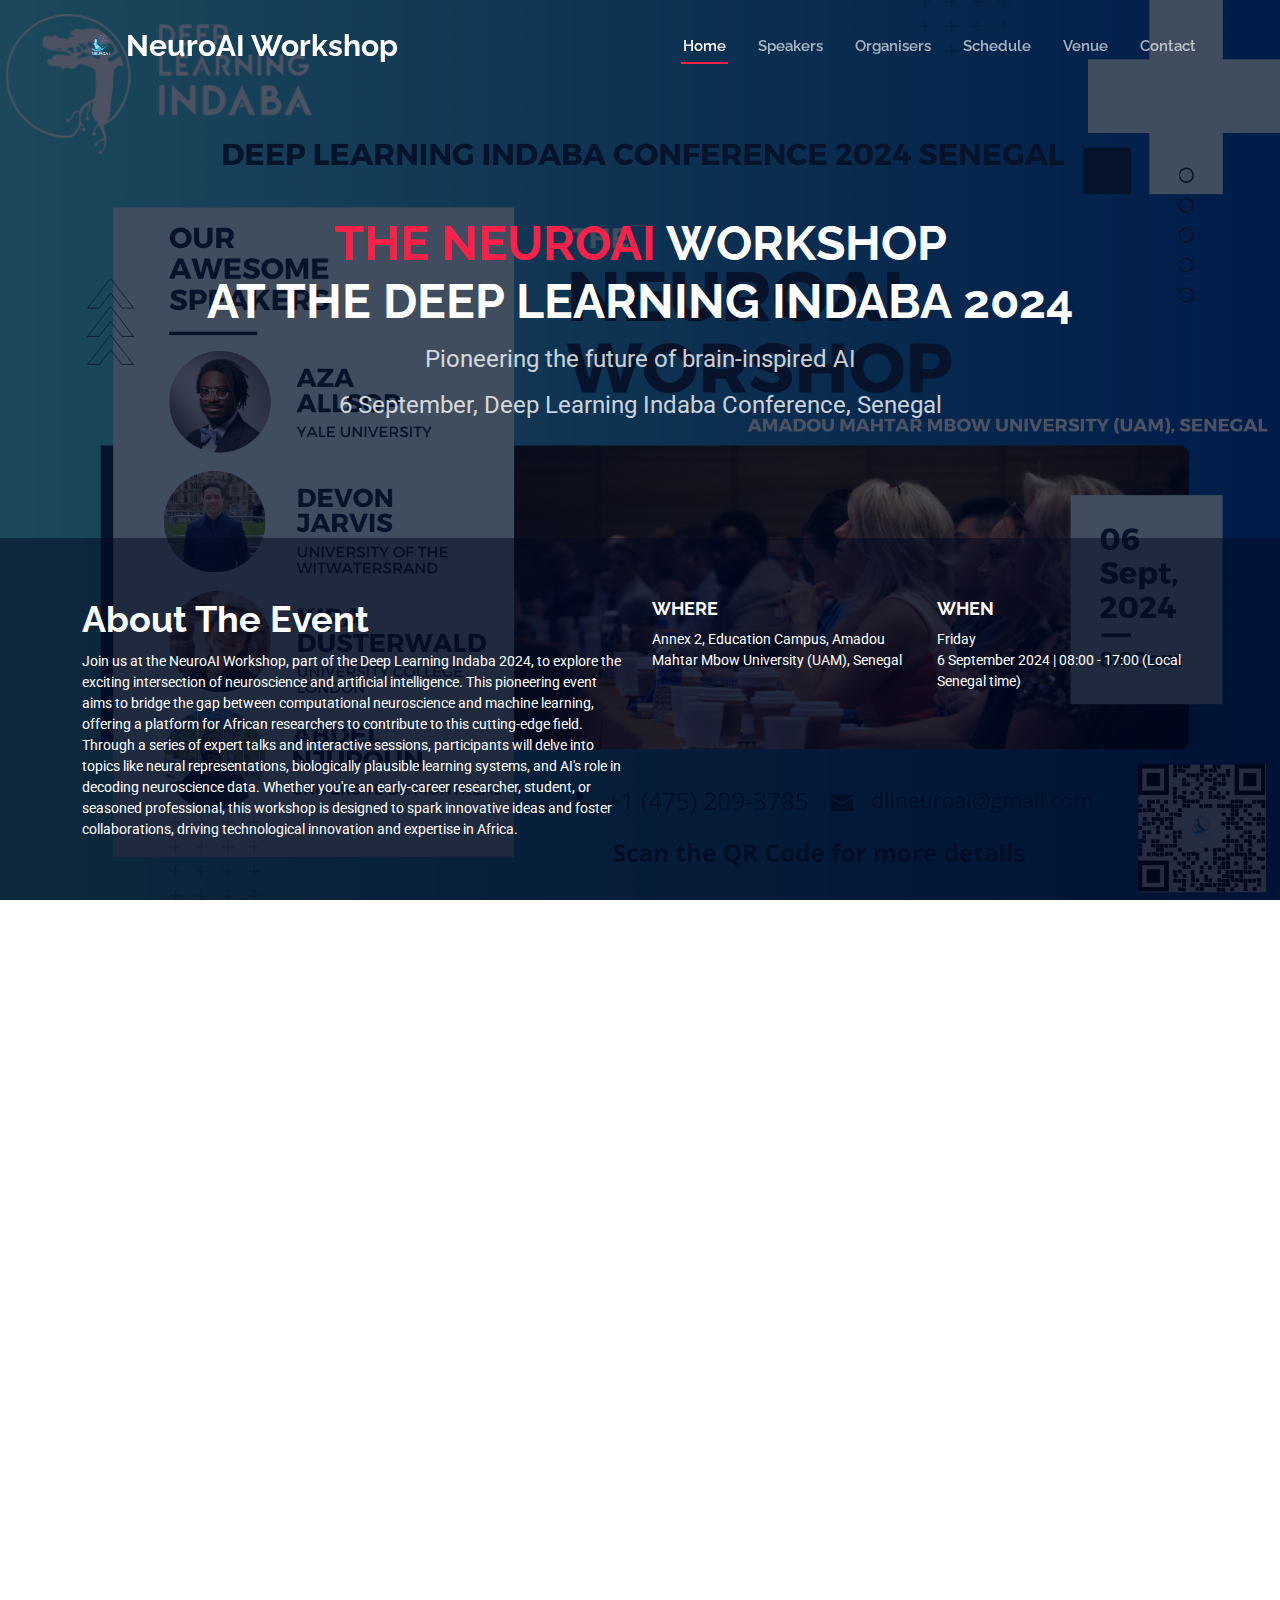
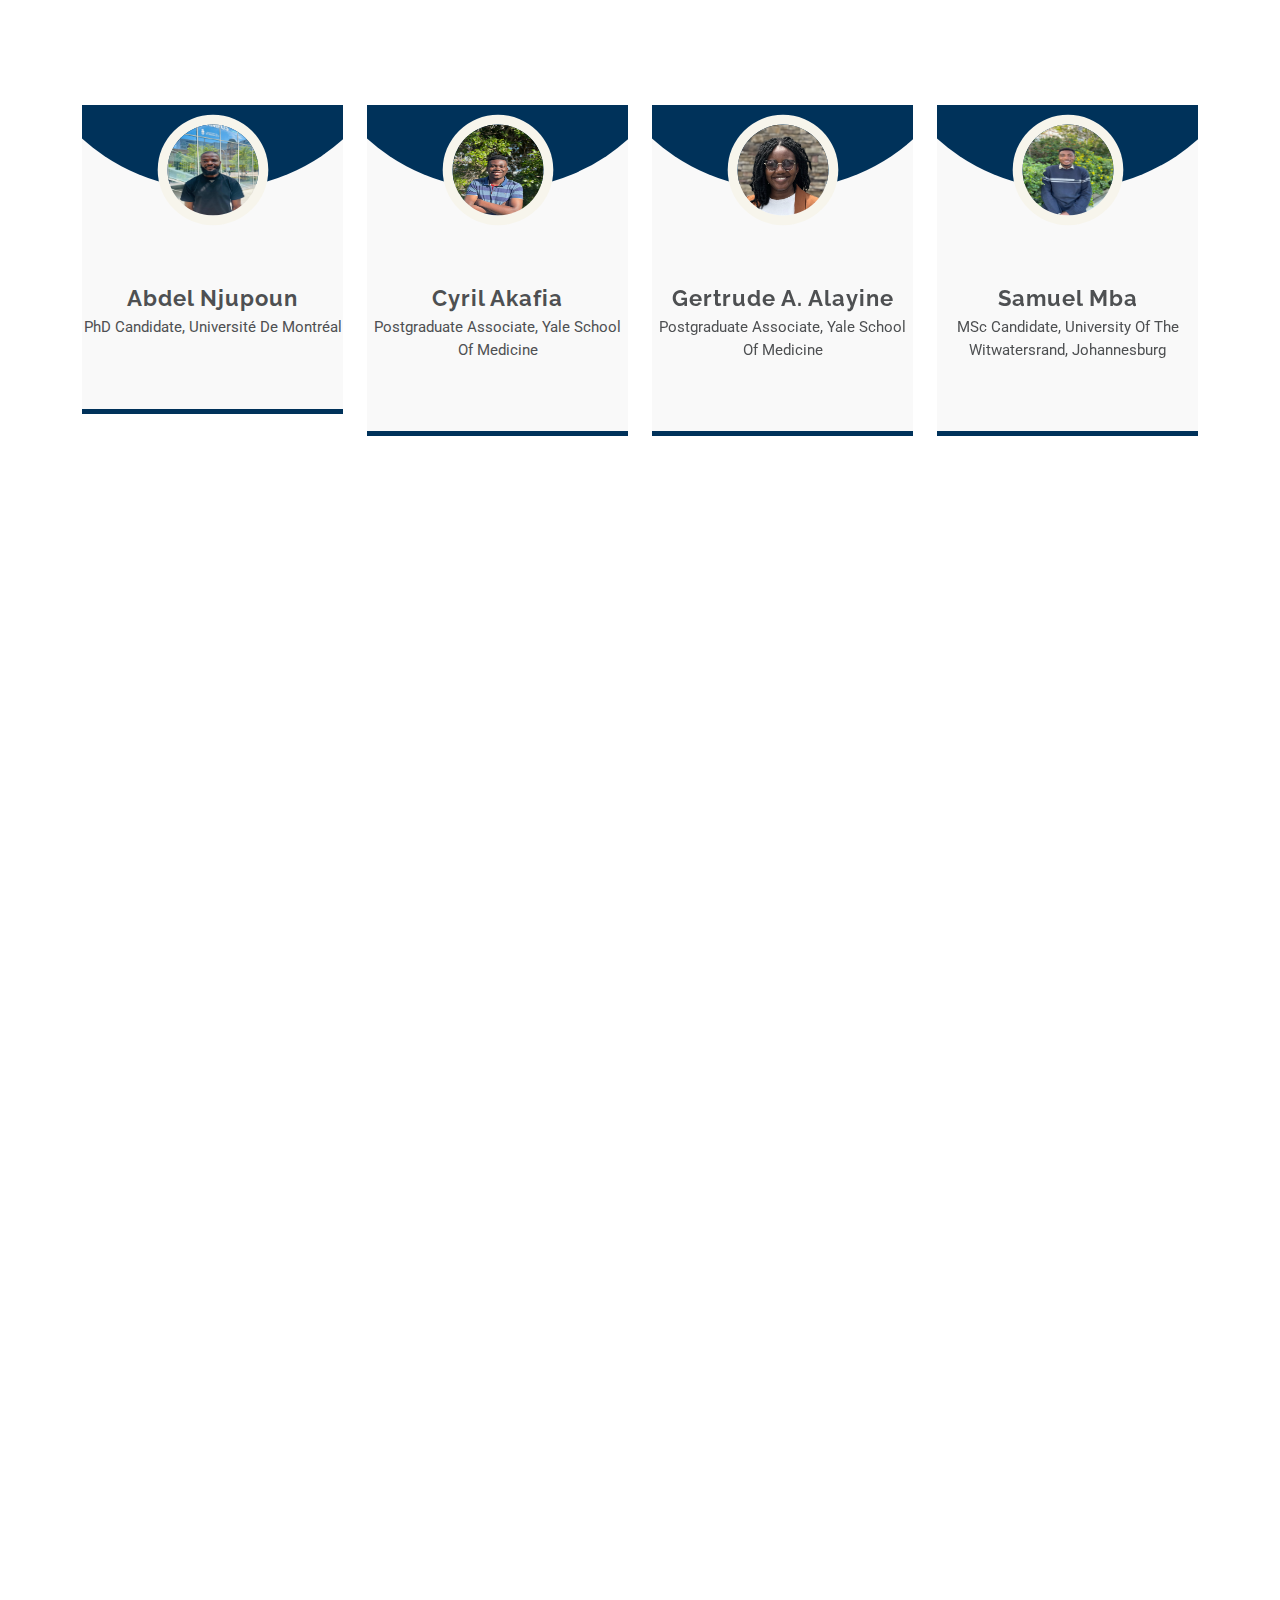
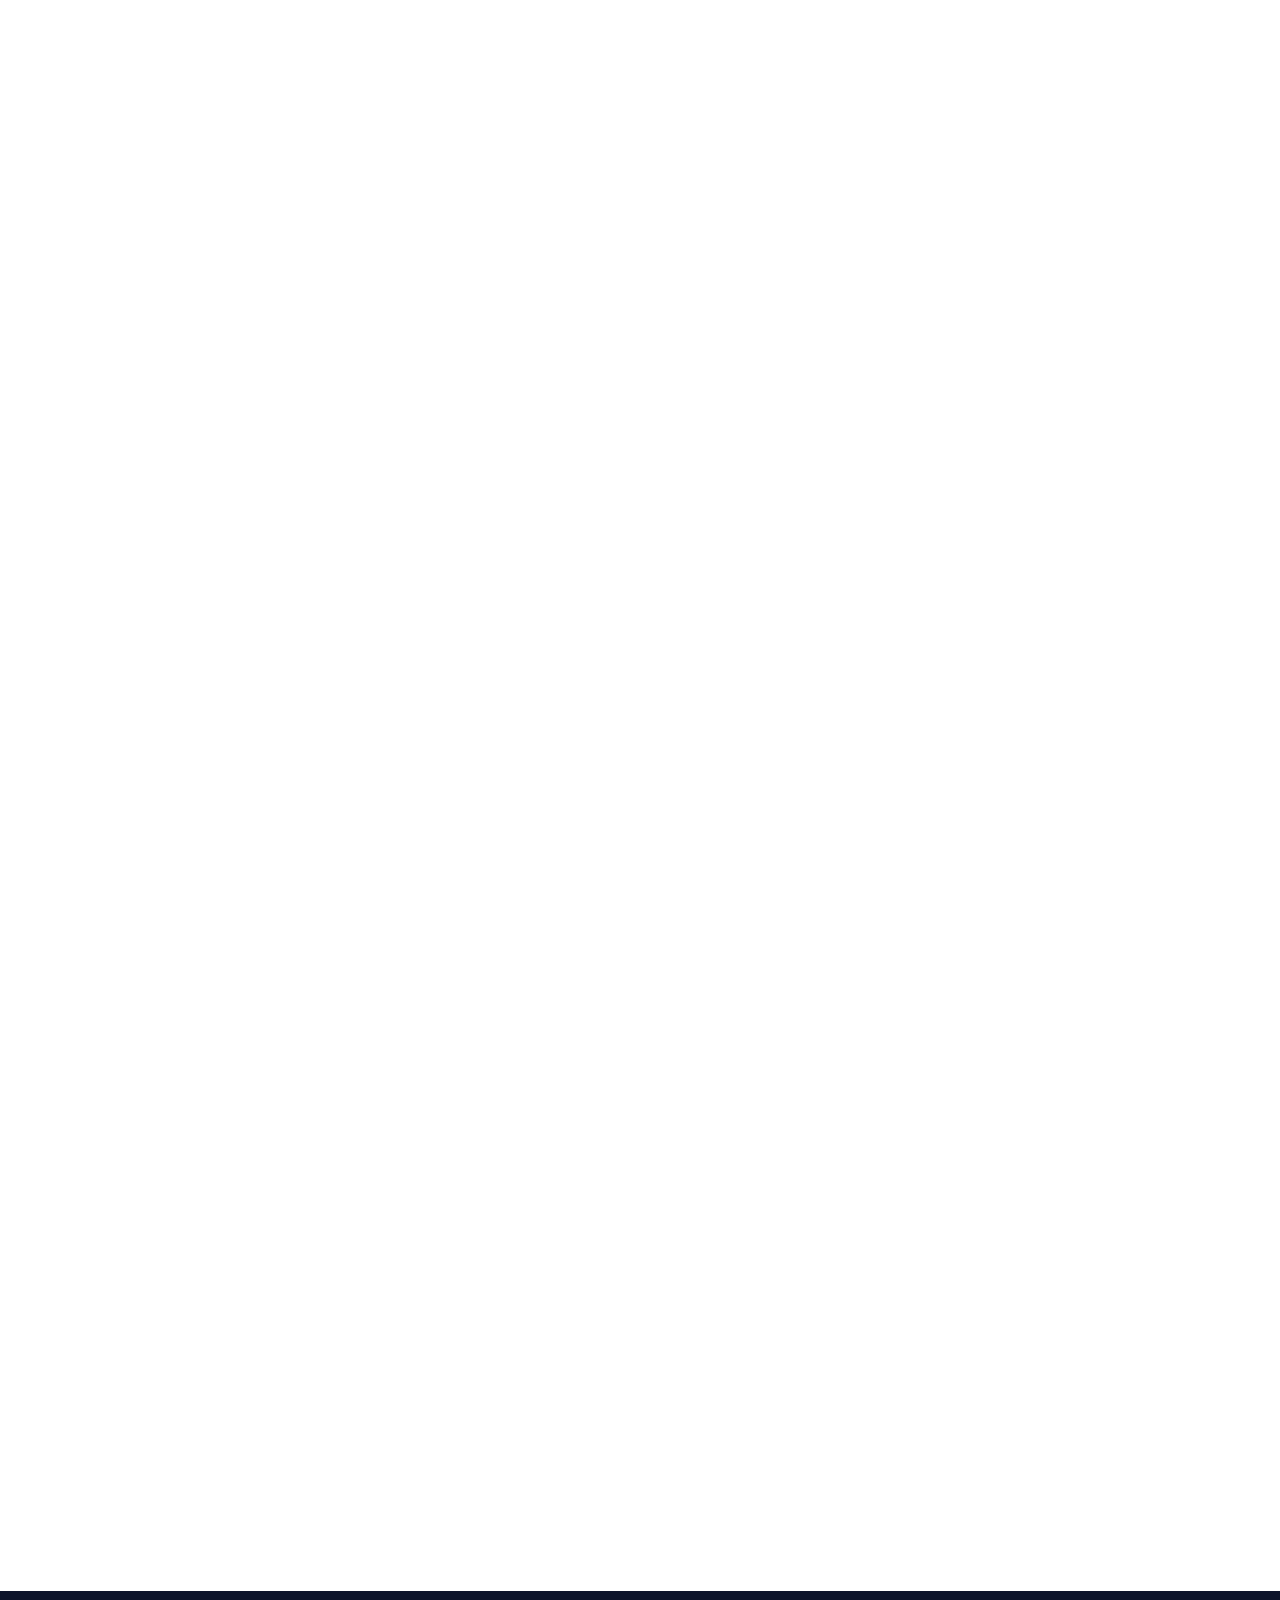
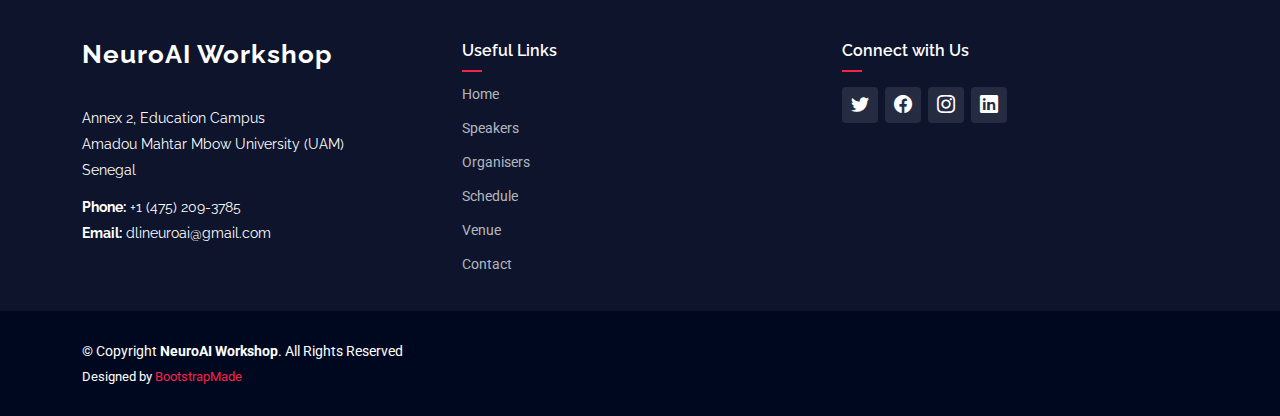
<file: index.html>
<!DOCTYPE html>
<html lang="en">

<head>
  <meta charset="utf-8">
  <meta content="width=device-width, initial-scale=1.0" name="viewport">
  <title>NeuroAI Workshop</title>
  <meta content="NeuroAI Workshop at the Deep Learning Indaba Conference" name="description">
  <meta content="NeuroAI, Deep Learning Indaba, Conference, AI, Neuroscience" name="keywords">

  <!-- Favicons -->
  <link href="assets/img/favicon.ico" rel="icon">
  
  <!-- Fonts -->
  <link href="https://fonts.googleapis.com" rel="preconnect">
  <link href="https://fonts.gstatic.com" rel="preconnect" crossorigin>
  <link href="https://fonts.googleapis.com/css2?family=Roboto:wght@100;300;400;500;700;900&family=Raleway:wght@100;200;300;400;500;600;700;800;900&display=swap" rel="stylesheet">

  <!-- Vendor CSS Files -->
  <link href="assets/vendor/bootstrap/css/bootstrap.min.css" rel="stylesheet">
  <link href="assets/vendor/bootstrap-icons/bootstrap-icons.css" rel="stylesheet">
  <link href="assets/vendor/aos/aos.css" rel="stylesheet">
  <link href="assets/vendor/glightbox/css/glightbox.min.css" rel="stylesheet">
  <link href="assets/vendor/swiper/swiper-bundle.min.css" rel="stylesheet">

   <!-- Font Awesome -->
   <link rel="stylesheet" href="https://cdnjs.cloudflare.com/ajax/libs/font-awesome/6.0.0-beta3/css/all.min.css">


  <!-- Main CSS File -->
  <link href="assets/css/main.css" rel="stylesheet">

  <!-- =======================================================
  * Template Name: TheEvent
  * Template URL: https://bootstrapmade.com/theevent-conference-event-bootstrap-template/
  * Updated: Jun 29 2024 with Bootstrap v5.3.3
  * Author: BootstrapMade.com
  * License: https://bootstrapmade.com/license/
  ======================================================== -->
</head>

<body class="index-page">

  <header id="header" class="header d-flex align-items-center fixed-top">
    <div class="container-fluid container-xl position-relative d-flex align-items-center">

      <a href="index.html" class="logo d-flex align-items-center me-auto">
        <img src="assets/img/logo.png" alt="NeuroAI Workshop">
        <h1 class="sitename">NeuroAI Workshop</h1>
      </a>

      <nav id="navmenu" class="navmenu">
        <ul>
          <li><a href="#hero" class="active">Home</a></li>
          <li><a href="#speakers">Speakers</a></li>
          <li><a href="#organisers">Organisers</a></li>
          <li><a href="#schedule">Schedule</a></li>
          <li><a href="#venue">Venue</a></li>
          <li><a href="#contact">Contact</a></li>
        </ul>
        <i class="mobile-nav-toggle d-xl-none bi bi-list"></i>
      </nav>

    </div>
  </header>

  <main class="main">

    <!-- Hero Section -->
    <section id="hero" class="hero section dark-background">

      <img src="assets/img/NeuroAI Workshop.png" alt="NeuroAI Workshop" data-aos="fade-in">

      <div class="container d-flex flex-column align-items-center text-center mt-auto">
        <h2 data-aos="fade-up" data-aos-delay="100"><span>THE NEUROAI</span> WORKSHOP<br>AT THE DEEP LEARNING INDABA 2024</h2>
        <p data-aos="fade-up" data-aos-delay="200">Pioneering the future of brain-inspired AI</p>
        <p data-aos="fade-up" data-aos-delay="200">6 September, Deep Learning Indaba Conference, Senegal</p>
      </div>

      <div class="about-info mt-auto position-relative">

        <div class="container position-relative" data-aos="fade-up">
          <div class="row">
            <div class="col-lg-6">
              <h2>About The Event</h2>
              <p>Join us at the NeuroAI Workshop, part of the Deep Learning Indaba 2024, to explore the exciting intersection of neuroscience and artificial intelligence. This pioneering event aims to bridge the gap between computational neuroscience and machine learning, offering a platform for African researchers to contribute to this cutting-edge field. Through a series of expert talks and interactive sessions, participants will delve into topics like neural representations, biologically plausible learning systems, and AI's role in decoding neuroscience data. Whether you're an early-career researcher, student, or seasoned professional, this workshop is designed to spark innovative ideas and foster collaborations, driving technological innovation and expertise in Africa.</p>
            </div>
            <div class="col-lg-3">
              <h3>Where</h3>
              <p>Annex 2, Education Campus, Amadou Mahtar Mbow University (UAM), Senegal</p>
            </div>
            <div class="col-lg-3">
              <h3>When</h3>
              <p>Friday<br>6 September 2024 | 08:00 - 17:00 (Local Senegal time)</p>
            </div>
          </div>
        </div>
      </div>

    </section><!-- /Hero Section -->

    <!-- Speakers Section -->
    <section id="speakers" class="speakers section">

      <!-- Section Title -->
      <div class="container section-title" data-aos="fade-up">
        <h2>Event Speakers</h2>
      </div><!-- End Section Title -->

      <div class="container">
        <div class="row gy-4">
          <div class="col-xl-3 col-lg-4 col-md-6" data-aos="fade-up" data-aos-delay="100">
            <div class="member">
              <img src="assets/img/speakers/AZA.jpeg" class="img-fluid" alt="AZA Allsop">
              <div class="member-info">
                <div class="member-info-content">
                  <h4><a href="AZA-details.html">AZA Allsop</a></h4>
                  <span>Yale University, AZA Lab</span>
                  <span>(Psychiatry and Neuroscience)</span>

                </div>
                <div class="social">
                <a href="https://scholar.google.com/citations?user=9e8cCcQAAAAJ&hl=en&oi=ao"><i class="fa fa-graduation-cap"></i></a>
                <a href="https://x.com/azaallsop"><i class="bi bi-twitter"></i></a>
                <a href="https://www.linkedin.com/in/azaallsopmdphd/"><i class="bi bi-linkedin"></i></a>
                <a href="mailto:aza.allsop@yale.edu"><i class="bi bi-envelope"></i></a>
                </div>
              </div>
            </div>
          </div><!-- End Team Member -->

          <div class="col-xl-3 col-lg-4 col-md-6" data-aos="fade-up" data-aos-delay="200">
            <div class="member">
              <img src="assets/img/speakers/devon.jpeg" class="img-fluid" alt="Devon Jarvis">
              <div class="member-info">
                <div class="member-info-content">
                  <h4><a href="Devon-details.html">Devon Jarvis</a></h4>
                  <span>University of the Witwatersrand, Robotics, Autonomous Intelligence and Learning (RAIL) Lab</span>
                  <span>(AI & Computational Neuroscience)</span>
                </div>
                <div class="social">
                  <a href="https://scholar.google.com/citations?user=MJjN5nEAAAAJ&hl=en&oi=sra"><i class="fa fa-graduation-cap"></i></a>
                  <a href="https://x.com/devonjarvi5"><i class="bi bi-twitter"></i></a>
                  <a href="https://www.linkedin.com/in/devon-jarvis-6b059a139"><i class="bi bi-linkedin"></i></a>
                  <a href="mailto:devonjarvi@gmail.com"><i class="bi bi-envelope"></i></a>
                </div>
              </div>
            </div>
          </div><!-- End Team Member -->

          <div class="col-xl-3 col-lg-4 col-md-6" data-aos="fade-up" data-aos-delay="300">
            <div class="member">
              <img src="assets/img/speakers/kira.jpeg" class="img-fluid" alt="Kira Düsterwald">
              <div class="member-info">
                <div class="member-info-content">
                  <h4><a href="Kira-details.html">Kira Düsterwald</a></h4>
                  <span>University College London, Gatsby Computational Neuroscience Unit</span>
                  <span>(Computational Neuroscience)</span>
                </div>
                <div class="social">
                  <a href="https://scholar.google.com/citations?user=U7NxV-MAAAAJ"><i class="fa fa-graduation-cap"></i></a>
                  <a href="https://x.com/kiradusterwald"><i class="bi bi-twitter"></i></a>
                  <a href="https://uk.linkedin.com/in/kira-d%C3%BCsterwald-653746106?challengeId=AQGAZSl4sKtCCAAAAZCo4B9uCvyuhJexWLbeTXNq3-XeJlyqO3ryK6Kqx8beN_WExxdTek9xOzWQhq2iICj6XJKzhgC5uQW6xA&submissionId=fb5fd9b4-d594-e117-a0ef-9ee493fb5c63&challengeSource=AgEsiBAFLo7xmwAAAZCo4G69a40uHq_UK3W2UdXhEIRVsatxpv6hYD-3AEwEpzM&challegeType=AgEeFrxGFJ45agAAAZCo4G7ACc2SXlX6j2MtUZu_lo_XwVwiapH8Aug&memberId=AgHWGYG2XZpizAAAAZCo4G7FjruNydRcDnZCnAtVUd3Vixo&recognizeDevice=AgGa6VDpUpGjCQAAAZCo4G7IToZbm11IwmvTQFwnjgcic6QFCo5h&original_referer=https%3A%2F%2Fwww.linkedin.com%2F"><i class="bi bi-linkedin"></i></a>
                  <a href="mailto:kira.dusterwald.21@ucl.ac.uk"><i class="bi bi-envelope"></i></a>
                </div>
              </div>
            </div>
          </div><!-- End Team Member -->

          <div class="col-xl-3 col-lg-4 col-md-6" data-aos="fade-up" data-aos-delay="400">
            <div class="member">
              <img src="assets/img/speakers/Abdel.jpeg" class="img-fluid" alt="Abdel Njupoun">
              <div class="member-info">
                <div class="member-info-content">
                  <h4><a href="Abdel-details.html">Abdel Njupoun</a></h4>
                  <span>Université de Montréal, Neuro-AI Computations Research Group</span>
                  <span>(AI & Neuroscience)</span>
                </div>
                <div class="social">
                <a href="https://scholar.google.com/citations?user=SwrG9zQAAAAJ"><i class="fa fa-graduation-cap"></i></a>
                <a href="https://x.com/Abdel_Njupoun"><i class="bi bi-twitter"></i></a>
                <a href="https://za.linkedin.com/in/abdel-mfougouon-njupoun"><i class="bi bi-linkedin"></i></a>
                <a href="mailto:abdelnjupoun@gmail.com"><i class="bi bi-envelope"></i></a>
                </div>
              </div>
            </div>
          </div><!-- End Team Member -->

        </div>
      </div>

    </section><!-- /Speakers Section -->

    <!-- Organisers Section -->
    <section id="organisers" class="organisers section">

      <!-- Section Title -->
      <div class="container section-title" data-aos="fade-up">
        <h2>Event Organisers</h2>
      </div><!-- End Section Title -->

      <div class="container">
        <div class="row blog">
          <div class="col-md-12">
            <div id="blogCarousel" class="carousel slide" data-ride="carousel">

              <ol class="invisible carousel-indicators">
                <li data-target="#blogCarousel" data-slide-to="0" class="active"></li>
                <li data-target="#blogCarousel" data-slide-to="1"></li>
              </ol>

              <!-- Carousel items -->
              <div class="carousel-inner">

                <div class="carousel-item active">
                  <div class="row">
                    <div class="col-lg-3 col-md-6 col-sm-6">
                      <div class="our-team">
                        <div class="pic">
                          <img src="assets/img/speakers/Abdel.jpeg" alt="Abdel Njupoun">
                        </div>
                        <div class="team-content">
                          <h3 class="title">Abdel Njupoun</h3>
                          <span class="post">PhD Candidate, Université de Montréal</span>
                        </div>
                        <ul class="social">
                          <li>
                            <a href="mailto:abdelnjupoun@gmail.com class="bi bi-envelope"></a>
                          </li>
                        </ul>
                      </div>
                    </div>

                    <div class="col-lg-3 col-md-6 col-sm-6">
                      <div class="our-team">
                        <div class="pic">
                          <img src="assets/img/cyril.JPG" alt="Cyril Akafia">
                        </div>
                        <div class="team-content">
                          <h3 class="title">Cyril Akafia</h3>
                          <span class="post">Postgraduate Associate, Yale School of Medicine</span>
                        </div>
                        <ul class="social">
                          <li>
                            <a href="mailto:kwakucyril@gmail.com" class="bi bi-envelope"></a>
                          </li>
                        </ul>
                      </div>
                    </div>
                    <div class="col-lg-3 col-md-6 col-sm-6">
                      <div class="our-team">
                        <div class="pic">
                          <img src="assets/img/gertrude.png" alt="Gertrude Alayine">
                        </div>
                        <div class="team-content">
                          <h3 class="title">Gertrude A. Alayine</h3>
                          <span class="post">Postgraduate Associate, Yale School of Medicine</span>
                        </div>
                        <ul class="social">
                          <li>
                            <a href="mailto:gaalayine11@gmail.com" class="bi bi-envelope"></a>
                          </li>
                        </ul>
                      </div>
                    </div>

                    <div class="col-lg-3 col-md-6 col-sm-6">
                      <div class="our-team">
                        <div class="pic">
                          <img src="assets/img/samba.jpeg" alt="Samuel Mba">
                        </div>
                        <div class="team-content">
                          <h3 class="title">Samuel Mba</h3>
                          <span class="post">MSc Candidate, University of the Witwatersrand, Johannesburg</span>
                        </div>
                        <ul class="social">
                          <li>
                            <a href="mailto:smwmbah@gmail.com" class="bi bi-envelope"></a>
                          </li>
                        </ul>
                      </div>
                    </div>
                  </div>
                  <!-- .row -->
                </div>
                <!-- .item -->

              </div>
              <!-- .carousel-inner -->
            </div>
            <!-- .Carousel -->
          </div>
        </div>
      </div>

    </section><!-- /Organisers Section -->

    <!-- Schedule Section -->
    <section id="schedule" class="schedule section">

      <!-- Section Title -->
      <div class="container section-title" data-aos="fade-up">
        <h2>Event Schedule</h2>
        <p>Explore the detailed schedule of the NeuroAI Workshop</p>
      </div><!-- End Section Title -->

      <div class="container">

        <ul class="nav nav-tabs" role="tablist" data-aos="fade-up" data-aos-delay="100">
          <li class="nav-item">
            <a class="nav-link active" href="#morning" role="tab" data-bs-toggle="tab">Morning</a>
          </li>
          <li class="nav-item">
            <a class="nav-link" href="#afternoon" role="tab" data-bs-toggle="tab">Afternoon</a>
          </li>
        </ul>

        <div class="tab-content row justify-content-center" data-aos="fade-up" data-aos-delay="200">

          <h3 class="sub-heading">Join us for a series of keynote presentations, lightning talks, and networking opportunities.</h3>

          <!-- Schedule Morning -->
          <div role="tabpanel" class="col-lg-9 tab-pane fade show active" id="morning">

            <div class="row schedule-item">
              <div class="col-md-2"><time>08:15 - 08:25 AM</time></div>
              <div class="col-md-10">
                <h4>Opening Remarks</h4>
                <p>Welcome to the NeuroAI Workshop. Introduction and overview of the day's events.</p>
              </div>
            </div>

            <div class="row schedule-item">
              <div class="col-md-2"><time>08:25 - 08:55 AM</time></div>
              <div class="col-md-10">
                <div class="speaker">
                  <img src="assets/img/speakers/Abdel.jpeg" alt="Abdel Njupoun">
                </div>
                <h4>Keynote <span>Abdel Njupoun</span></h4>
                <p>Exploring the Intersection of AI and Neuroscience</p>
              </div>
            </div>

            <div class="row schedule-item">
              <div class="col-md-2"><time>08:55 - 09:05 AM</time></div>
              <div class="col-md-10">
                <h4>Keynote Q&A</h4>
                <p>Interactive Q&A session with the keynote speaker.</p>
              </div>
            </div>

            <div class="row schedule-item">
              <div class="col-md-2"><time>09:05 - 09:20 AM</time></div>
              <div class="col-md-10">
                <h4>Lightning Talk</h4>
                <p>Brief presentations on cutting-edge research in AI and neuroscience.</p>
              </div>
            </div>

            <div class="row schedule-item">
              <div class="col-md-2"><time>09:20 - 09:25 AM</time></div>
              <div class="col-md-10">
                <h4>Lightning Talk Q&A</h4>
                <p>Q&A session for lightning talk presenters.</p>
              </div>
            </div>

            <div class="row schedule-item">
              <div class="col-md-2"><time>09:25 - 09:55 AM</time></div>
              <div class="col-md-10">
                <div class="speaker">
                  <img src="assets/img/speakers/kira.jpeg" alt="Kira Düsterwald">
                </div>
                <h4>Keynote <span>Kira Düsterwald</span></h4>
                <p>Biologically Plausible Learning Systems</p>
              </div>
            </div>

            <div class="row schedule-item">
              <div class="col-md-2"><time>09:55 - 10:05 AM</time></div>
              <div class="col-md-10">
                <h4>Keynote Q&A</h4>
                <p>Interactive Q&A session with the keynote speaker.</p>
              </div>
            </div>

            <div class="row schedule-item">
              <div class="col-md-2"><time>10:25 - 11:45 AM</time></div>
              <div class="col-md-10">
                <h4>Tutorials</h4>
                <p>Hands-on tutorials on AI techniques and neuroscience applications.</p>
              </div>
            </div>

          </div><!-- End Schedule Morning -->

          <!-- Schedule Afternoon -->
          <div role="tabpanel" class="col-lg-9 tab-pane fade" id="afternoon">

            <div class="row schedule-item">
              <div class="col-md-2"><time>12:00 - 13:00 PM</time></div>
              <div class="col-md-10">
                <h4>Lunch Break</h4>
                <p>Enjoy a break and network with fellow attendees.</p>
              </div>
            </div>

            <div class="row schedule-item">
              <div class="col-md-2"><time>13:10 - 13:40 PM</time></div>
              <div class="col-md-10">
                <div class="speaker">
                  <img src="assets/img/speakers/devon.jpeg" alt="Devon Jarvis">
                </div>
                <h4>Keynote <span>Devon Jarvis</span></h4>
                <p>Advances in Neural Network Research</p>
              </div>
            </div>

            <div class="row schedule-item">
              <div class="col-md-2"><time>13:40 - 13:50 PM</time></div>
              <div class="col-md-10">
                <h4>Keynote Q&A</h4>
                <p>Interactive Q&A session with the keynote speaker.</p>
              </div>
            </div>

            <div class="row schedule-item">
              <div class="col-md-2"><time>13:50 - 14:05 PM</time></div>
              <div class="col-md-10">
                <h4>Lightning Talk</h4>
                <p>Brief presentations on cutting-edge research in AI and neuroscience.</p>
              </div>
            </div>

            <div class="row schedule-item">
              <div class="col-md-2"><time>14:05 - 14:10 PM</time></div>
              <div class="col-md-10">
                <h4>Lightning Talk Q&A</h4>
                <p>Q&A session for lightning talk presenters.</p>
              </div>
            </div>

            <div class="row schedule-item">
              <div class="col-md-2"><time>14:10 - 15:10 PM</time></div>
              <div class="col-md-10">
                <h4>Networking</h4>
                <p>Opportunity to network with speakers and attendees.</p>
              </div>
            </div>

            <div class="row schedule-item">
              <div class="col-md-2"><time>15:10 - 15:40 PM</time></div>
              <div class="col-md-10">
                <div class="speaker">
                  <img src="assets/img/speakers/AZA.jpeg" alt="AZA Allsop">
                </div>
                <h4>Keynote <span>AZA Allsop</span></h4>
                <p>Future Directions in NeuroAI</p>
              </div>
            </div>

            <div class="row schedule-item">
              <div class="col-md-2"><time>15:40 - 15:50 PM</time></div>
              <div class="col-md-10">
                <h4>Keynote Q&A</h4>
                <p>Interactive Q&A session with the keynote speaker.</p>
              </div>
            </div>

            <div class="row schedule-item">
              <div class="col-md-2"><time>15:50 - 16:50 PM</time></div>
              <div class="col-md-10">
                <h4>Panel Discussion</h4>
                <p>Discussion on the future of AI and neuroscience.</p>
              </div>
            </div>

            <div class="row schedule-item">
              <div class="col-md-2"><time>16:50 - 17:00 PM</time></div>
              <div class="col-md-10">
                <h4>Closing Remarks</h4>
                <p>Summary of the day's events and future outlook.</p>
              </div>
            </div>

          </div><!-- End Schedule Afternoon -->

        </div>

      </div>
    </section><!-- /Schedule Section -->

    <!-- Venue Section -->
    <section id="venue" class="venue section">

      <!-- Section Title -->
      <div class="container section-title" data-aos="fade-up">
        <h2>Event Venue</h2>
        <p>Join us at Annex 2, Education Campus, Amadou Mahtar Mbow University (UAM), Senegal</p>
      </div><!-- End Section Title -->

      <div class="container-fluid" data-aos="fade-up">
        <div class="row g-0">
          <div class="col-lg-6 offset-lg-3 venue-map">
            <iframe src="https://www.google.com/maps/embed?pb=!1m18!1m12!1m3!1d3858.926876181222!2d-17.474129184649986!3d14.681952178717553!2m3!1f0!2f0!3f0!3m2!1i1024!2i768!4f13.1!3m3!1m2!1s0xec172f45e1aaf2b%3A0x9c78d112cf1f8a68!2sAmadou%20Mahtar%20Mbow%20University%20(UAM)!5e0!3m2!1sen!2ssn!4v1676961268712!5m2!1sen!2ssn" frameborder="0" style="border:0; width: 100%; height: 400px;" allowfullscreen="" loading="lazy" referrerpolicy="no-referrer-when-downgrade"></iframe>
          </div>
        </div>
      </div>

    </section><!-- /Venue Section -->

    <!-- Contact Section -->
    <section id="contact" class="contact section">

      <!-- Section Title -->
      <div class="container section-title" data-aos="fade-up">
        <h2>Contact</h2>
        <p>Get in touch with us for any queries or further information</p>
      </div><!-- End Section Title -->

      <div class="container" data-aos="fade-up" data-aos-delay="100">
        <div class="row gy-4">
          <div class="col-lg-6">
            <div class="info-item d-flex flex-column justify-content-center align-items-center" data-aos="fade-up" data-aos-delay="200">
              <i class="bi bi-geo-alt"></i>
              <h3>Address</h3>
              <p> Annex 2, Education Campus, Amadou Mahtar Mbow University (UAM), Senegal</p>
            </div>
          </div><!-- End Info Item -->

          <div class="col-lg-3 col-md-6">
            <div class="info-item d-flex flex-column justify-content-center align-items-center" data-aos="fade-up" data-aos-delay="300">
              <i class="bi bi-telephone"></i>
              <h3>Call Us</h3>
              <p>+1 (475) 209-3785</p>
            </div>
          </div><!-- End Info Item -->

          <div class="col-lg-3 col-md-6">
            <div class="info-item d-flex flex-column justify-content-center align-items-center" data-aos="fade-up" data-aos-delay="400">
              <i class="bi bi-envelope"></i>
              <h3>Email Us</h3>
              <p>dlineuroai@gmail.com</p>
            </div>
          </div><!-- End Info Item -->

        </div>

        <div class="row gy-4 mt-1">
          <div class="col-lg-6" data-aos="fade-up" data-aos-delay="300">
            <iframe src="https://www.google.com/maps/embed?pb=!1m18!1m12!1m3!1d3858.926876181222!2d-17.474129184649986!3d14.681952178717553!2m3!1f0!2f0!3f0!3m2!1i1024!2i768!4f13.1!3m3!1m2!1s0xec172f45e1aaf2b%3A0x9c78d112cf1f8a68!2sAmadou%20Mahtar%20Mbow%20University%20(UAM)!5e0!3m2!1sen!2ssn!4v1676961268712!5m2!1sen!2ssn" frameborder="0" style="border:0; width: 100%; height: 400px;" allowfullscreen="" loading="lazy" referrerpolicy="no-referrer-when-downgrade"></iframe>
          </div><!-- End Google Maps -->

          <div class="col-lg-6">
            <form action="forms/contact.php" method="post" class="php-email-form" data-aos="fade-up" data-aos-delay="400">
              <div class="row gy-4">

                <div class="col-md-6">
                  <input type="text" name="name" class="form-control" placeholder="Your Name" required="">
                </div>

                <div class="col-md-6">
                  <input type="email" class="form-control" name="email" placeholder="Your Email" required="">
                </div>

                <div class="col-md-12">
                  <input type="text" class="form-control" name="subject" placeholder="Subject" required="">
                </div>

                <div class="col-md-12">
                  <textarea class="form-control" name="message" rows="6" placeholder="Message" required=""></textarea>
                </div>

                <div class="col-md-12 text-center">
                  <div class="loading">Loading</div>
                  <div class="error-message"></div>
                  <div class="sent-message">Your message has been sent. Thank you!</div>

                  <button type="submit">Send Message</button>
                </div>

              </div>
            </form>
          </div><!-- End Contact Form -->

        </div>

      </div>

    </section><!-- /Contact Section -->

  </main>

  <footer id="footer" class="footer dark-background">

    <div class="footer-top">
      <div class="container">
        <div class="row gy-4">
          <div class="col-lg-4 col-md-6 footer-about">
            <a href="index.html" class="logo d-flex align-items-center">
              <span class="sitename">NeuroAI Workshop</span>
            </a>
            <div class="footer-contact pt-3">
              <p>Annex 2, Education Campus</p>
              <p>Amadou Mahtar Mbow University (UAM)</p>
              <p>Senegal</p>
              <p class="mt-3"><strong>Phone:</strong> <span>+1 (475) 209-3785</span></p>
              <p><strong>Email:</strong> <span>dlineuroai@gmail.com</span></p>
            </div>
          </div>

          <div class="col-lg-4 col-md-6 footer-links">
            <h4>Useful Links</h4>
            <ul>
              <li><a href="#hero">Home</a></li>
              <li><a href="#speakers">Speakers</a></li>
              <li><a href="#organisers">Organisers</a></li>
              <li><a href="#schedule">Schedule</a></li>
              <li><a href="#venue">Venue</a></li>
              <li><a href="#contact">Contact</a></li>
            </ul>
          </div>

          <div class="col-lg-4 col-md-6 footer-links">
            <h4>Connect with Us</h4>
            <div class="social-links">
              <a href="#" class="twitter"><i class="bi bi-twitter"></i></a>
              <a href="#" class="facebook"><i class="bi bi-facebook"></i></a>
              <a href="#" class="instagram"><i class="bi bi-instagram"></i></a>
              <a href="#" class="linkedin"><i class="bi bi-linkedin"></i></a>
            </div>
          </div>

        </div>
      </div>
    </div>

    <div class="copyright text-center">
      <div class="container d-flex flex-column flex-lg-row justify-content-center justify-content-lg-between align-items-center">

        <div class="d-flex flex-column align-items-center align-items-lg-start">
          <div>
            © Copyright <strong><span>NeuroAI Workshop</span></strong>. All Rights Reserved
          </div>
          <div class="credits">
            <!-- All the links in the footer should remain intact. -->
            <!-- You can delete the links only if you purchased the pro version. -->
            <!-- Licensing information: https://bootstrapmade.com/license/ -->
            <!-- Purchase the pro version with working PHP/AJAX contact form: https://bootstrapmade.com/theevent-conference-event-bootstrap-template/ -->
            Designed by <a href="https://bootstrapmade.com/">BootstrapMade</a>
          </div>
        </div>

      </div>
    </div>

  </footer>

  <!-- Scroll Top -->
  <a href="#" id="scroll-top" class="scroll-top d-flex align-items-center justify-content-center"><i class="bi bi-arrow-up-short"></i></a>

  <!-- Preloader -->
  <div id="preloader"></div>

  <!-- Vendor JS Files -->
  <script src="assets/vendor/bootstrap/js/bootstrap.bundle.min.js"></script>
  <script src="assets/vendor/php-email-form/validate.js"></script>
  <script src="assets/vendor/aos/aos.js"></script>
  <script src="assets/vendor/glightbox/js/glightbox.min.js"></script>
  <script src="assets/vendor/swiper/swiper-bundle.min.js"></script>

  <!-- Main JS File -->
  <script src="assets/js/main.js"></script>

</body>

</html>
</file>
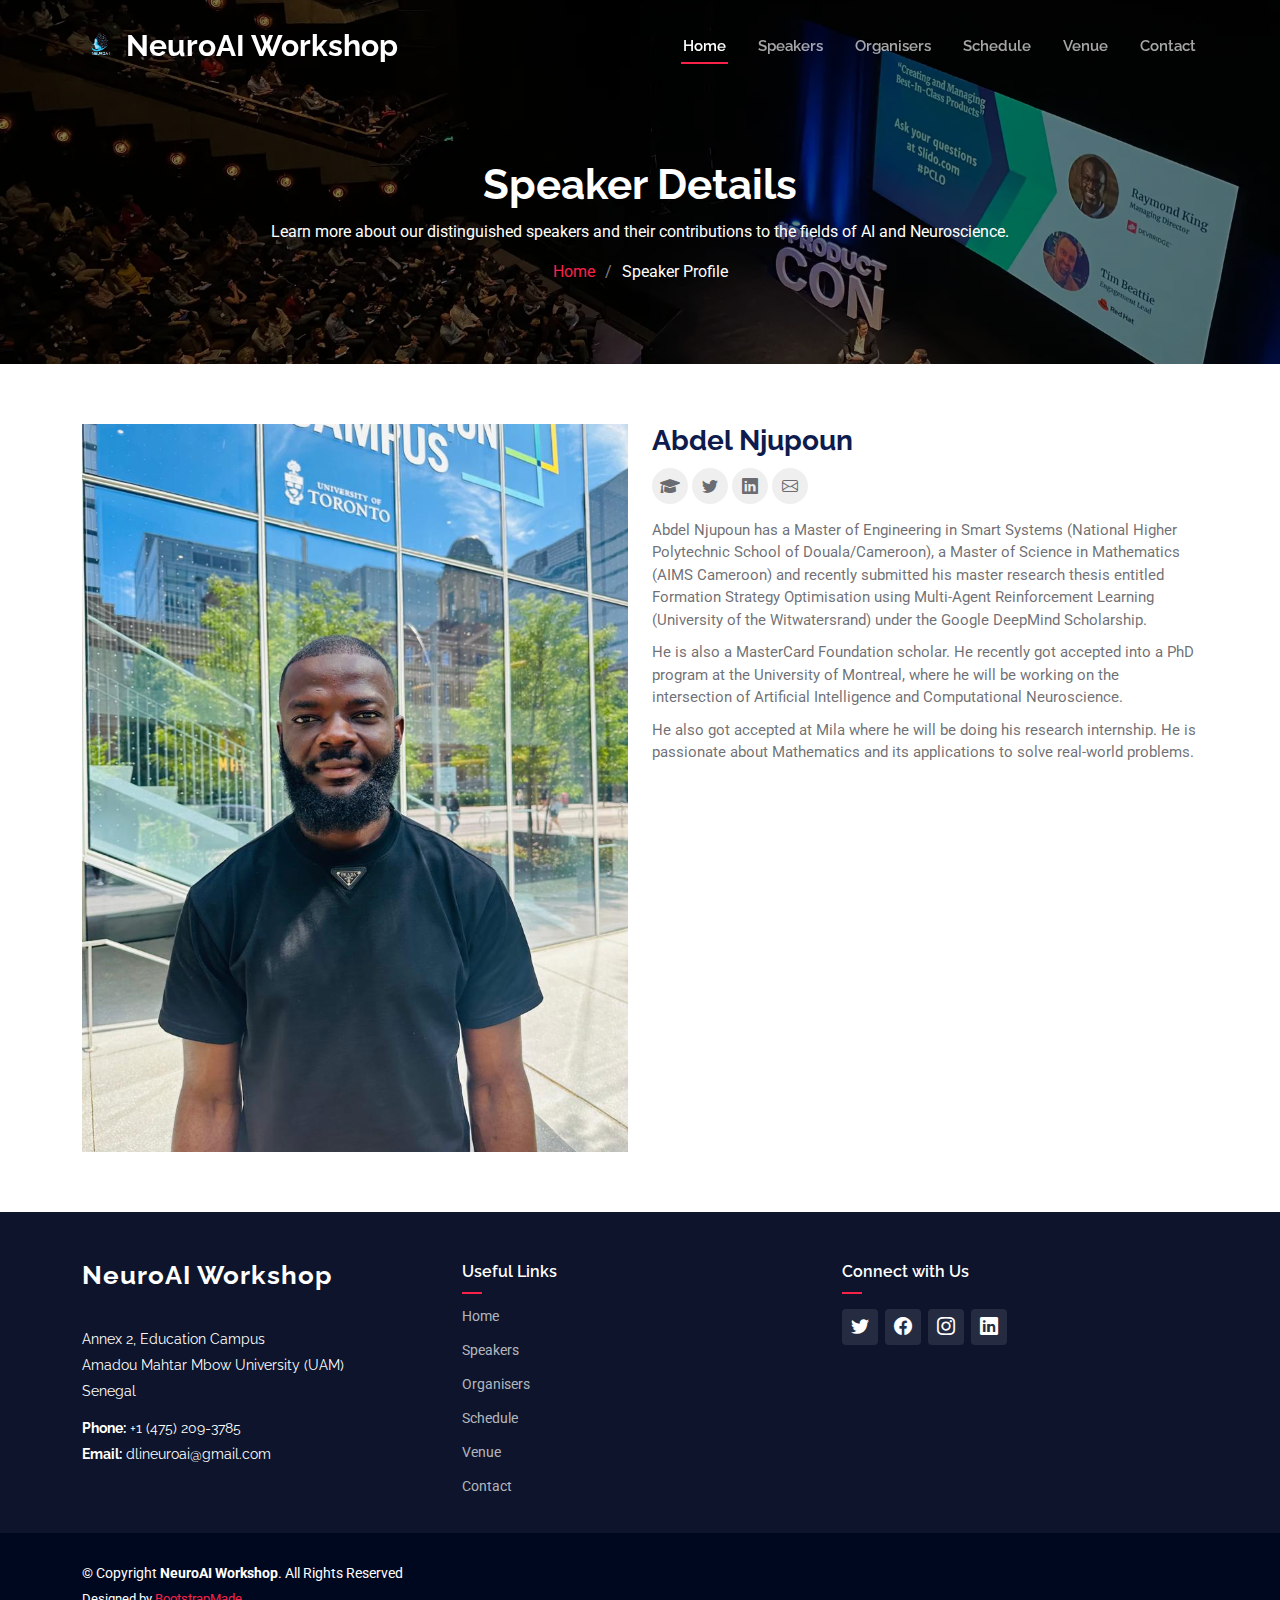
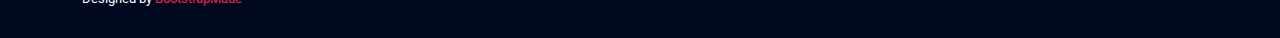
<file: Abdel-details.html>
<!DOCTYPE html>
<html lang="en">

<head>
  <meta charset="utf-8">
  <meta content="width=device-width, initial-scale=1.0" name="viewport">
  <title>Speaker Details</title>
  <meta content="" name="description">
  <meta content="" name="keywords">

  <!-- Favicons -->
  <link href="assets/img/favicon.ico" rel="icon">
 
  <!--Font Awesome-->
  <!-- Font Awesome -->
  <link rel="stylesheet" href="https://cdnjs.cloudflare.com/ajax/libs/font-awesome/6.0.0-beta3/css/all.min.css">

  <!-- Fonts -->
  <link href="https://fonts.googleapis.com" rel="preconnect">
  <link href="https://fonts.gstatic.com" rel="preconnect" crossorigin>
  <link href="https://fonts.googleapis.com/css2?family=Roboto:ital,wght@0,100;0,300;0,400;0,500;0,700;0,900;1,100;1,300;1,400;1,500;1,700;1,900&family=Raleway:ital,wght@0,100;0,200;0,300;0,400;0,500;0,600;0,700;0,800;0,900;1,100;1,200;1,300;1,400;1,500;1,600;1,700;1,800;1,900&display=swap" rel="stylesheet">

  <!-- Vendor CSS Files -->
  <link href="assets/vendor/bootstrap/css/bootstrap.min.css" rel="stylesheet">
  <link href="assets/vendor/bootstrap-icons/bootstrap-icons.css" rel="stylesheet">
  <link href="assets/vendor/aos/aos.css" rel="stylesheet">
  <link href="assets/vendor/glightbox/css/glightbox.min.css" rel="stylesheet">
  <link href="assets/vendor/swiper/swiper-bundle.min.css" rel="stylesheet">

  <!-- Main CSS File -->
  <link href="assets/css/main.css" rel="stylesheet">

  <!-- =======================================================
  * Template Name: TheEvent
  * Template URL: https://bootstrapmade.com/theevent-conference-event-bootstrap-template/
  * Updated: Jun 29 2024 with Bootstrap v5.3.3
  * Author: BootstrapMade.com
  * License: https://bootstrapmade.com/license/
  ======================================================== -->
</head>

<body class="speaker-details-page">

  <header id="header" class="header d-flex align-items-center fixed-top">
    <div class="container-fluid container-xl position-relative d-flex align-items-center">

      <a href="index.html" class="logo d-flex align-items-center me-auto">
        <img src="assets/img/logo.png" alt="NeuroAI Workshop">
        <h1 class="sitename">NeuroAI Workshop</h1>
      </a>

      <nav id="navmenu" class="navmenu">
        <ul>
          <li><a href="#hero" class="active">Home</a></li>
          <li><a href="#speakers">Speakers</a></li>
          <li><a href="#organisers">Organisers</a></li>
          <li><a href="#schedule">Schedule</a></li>
          <li><a href="#venue">Venue</a></li>
          <li><a href="#contact">Contact</a></li>
        </ul>
        <i class="mobile-nav-toggle d-xl-none bi bi-list"></i>
      </nav>

    </div>
  </header>

  <main class="main">

    <!-- Page Title -->
    <div class="page-title" data-aos="fade" style="background-image: url(assets/img/page-title-bg.webp);">
      <div class="container position-relative">
        <h1>Speaker Details</h1>
        <p>Learn more about our distinguished speakers and their contributions to the fields of AI and Neuroscience.</p>
        <nav class="breadcrumbs">
          <ol>
            <li><a href="index.html">Home</a></li>
            <li class="current">Speaker Profile</li>
          </ol>
        </nav>
      </div>
    </div><!-- End Page Title -->

    <!-- Speaker Details Section -->
    <section id="events" class="events section">

      <div class="container" data-aos="fade-up" data-aos-delay="100">

        <div class="row">
          <div class="col-md-6">
            <img src="assets/img/speakers/Abdel.jpeg" alt="Speaker" class="img-fluid">
          </div>

          <div class="col-md-6">
            <div class="details">
              <h2>Abdel Njupoun</h2>
              <div class="social">
                <a href="https://scholar.google.com/citations?user=SwrG9zQAAAAJ"><i class="fa fa-graduation-cap"></i></a>
                <a href="https://x.com/Abdel_Njupoun"><i class="bi bi-twitter"></i></a>
                <a href="https://za.linkedin.com/in/abdel-mfougouon-njupoun"><i class="bi bi-linkedin"></i></a>
                <a href="mailto:abdelnjupoun@gmail.com"><i class="bi bi-envelope"></i></a>
              </div>
              <p>Abdel Njupoun has a Master of Engineering in Smart Systems (National Higher Polytechnic School of Douala/Cameroon), a Master of Science in Mathematics (AIMS Cameroon) and recently submitted his master research thesis entitled Formation Strategy Optimisation using Multi-Agent Reinforcement Learning (University of the Witwatersrand) under the Google DeepMind Scholarship. </p>

              <p>He is also a MasterCard Foundation scholar. He recently got accepted into a PhD program at the University of Montreal, where he will be working on the intersection of Artificial Intelligence and Computational Neuroscience. </p>

              <p>He also got accepted at Mila where he will be doing his research internship. He is passionate about Mathematics and its applications to solve real-world problems.


              </p>
            </div>
          </div>

        </div>

      </div>

    </section><!-- Speaker Details Section -->

  </main>

  
  <footer id="footer" class="footer dark-background">

    <div class="footer-top">
      <div class="container">
        <div class="row gy-4">
          <div class="col-lg-4 col-md-6 footer-about">
            <a href="index.html" class="logo d-flex align-items-center">
              <span class="sitename">NeuroAI Workshop</span>
            </a>
            <div class="footer-contact pt-3">
              <p>Annex 2, Education Campus</p>
              <p>Amadou Mahtar Mbow University (UAM)</p>
              <p>Senegal</p>
              <p class="mt-3"><strong>Phone:</strong> <span>+1 (475) 209-3785</span></p>
              <p><strong>Email:</strong> <span>dlineuroai@gmail.com</span></p>
            </div>
          </div>

          <div class="col-lg-4 col-md-6 footer-links">
            <h4>Useful Links</h4>
            <ul>
              <li><a href="#hero">Home</a></li>
              <li><a href="#speakers">Speakers</a></li>
              <li><a href="#organisers">Organisers</a></li>
              <li><a href="#schedule">Schedule</a></li>
              <li><a href="#venue">Venue</a></li>
              <li><a href="#contact">Contact</a></li>
            </ul>
          </div>

          <div class="col-lg-4 col-md-6 footer-links">
            <h4>Connect with Us</h4>
            <div class="social-links">
              <a href="#" class="twitter"><i class="bi bi-twitter"></i></a>
              <a href="#" class="facebook"><i class="bi bi-facebook"></i></a>
              <a href="#" class="instagram"><i class="bi bi-instagram"></i></a>
              <a href="#" class="linkedin"><i class="bi bi-linkedin"></i></a>
            </div>
          </div>

        </div>
      </div>
    </div>

    <div class="copyright text-center">
      <div class="container d-flex flex-column flex-lg-row justify-content-center justify-content-lg-between align-items-center">

        <div class="d-flex flex-column align-items-center align-items-lg-start">
          <div>
            © Copyright <strong><span>NeuroAI Workshop</span></strong>. All Rights Reserved
          </div>
          <div class="credits">
            <!-- All the links in the footer should remain intact. -->
            <!-- You can delete the links only if you purchased the pro version. -->
            <!-- Licensing information: https://bootstrapmade.com/license/ -->
            <!-- Purchase the pro version with working PHP/AJAX contact form: https://bootstrapmade.com/theevent-conference-event-bootstrap-template/ -->
            Designed by <a href="https://bootstrapmade.com/">BootstrapMade</a>
          </div>
        </div>

      </div>
    </div>

  </footer>

  <!-- Scroll Top -->
  <a href="#" id="scroll-top" class="scroll-top d-flex align-items-center justify-content-center"><i class="bi bi-arrow-up-short"></i></a>

  <!-- Preloader -->
  <div id="preloader"></div>

  <!-- Vendor JS Files -->
  <script src="assets/vendor/bootstrap/js/bootstrap.bundle.min.js"></script>
  <script src="assets/vendor/php-email-form/validate.js"></script>
  <script src="assets/vendor/aos/aos.js"></script>
  <script src="assets/vendor/glightbox/js/glightbox.min.js"></script>
  <script src="assets/vendor/swiper/swiper-bundle.min.js"></script>

  <!-- Main JS File -->
  <script src="assets/js/main.js"></script>

</body>

</html>
</file>
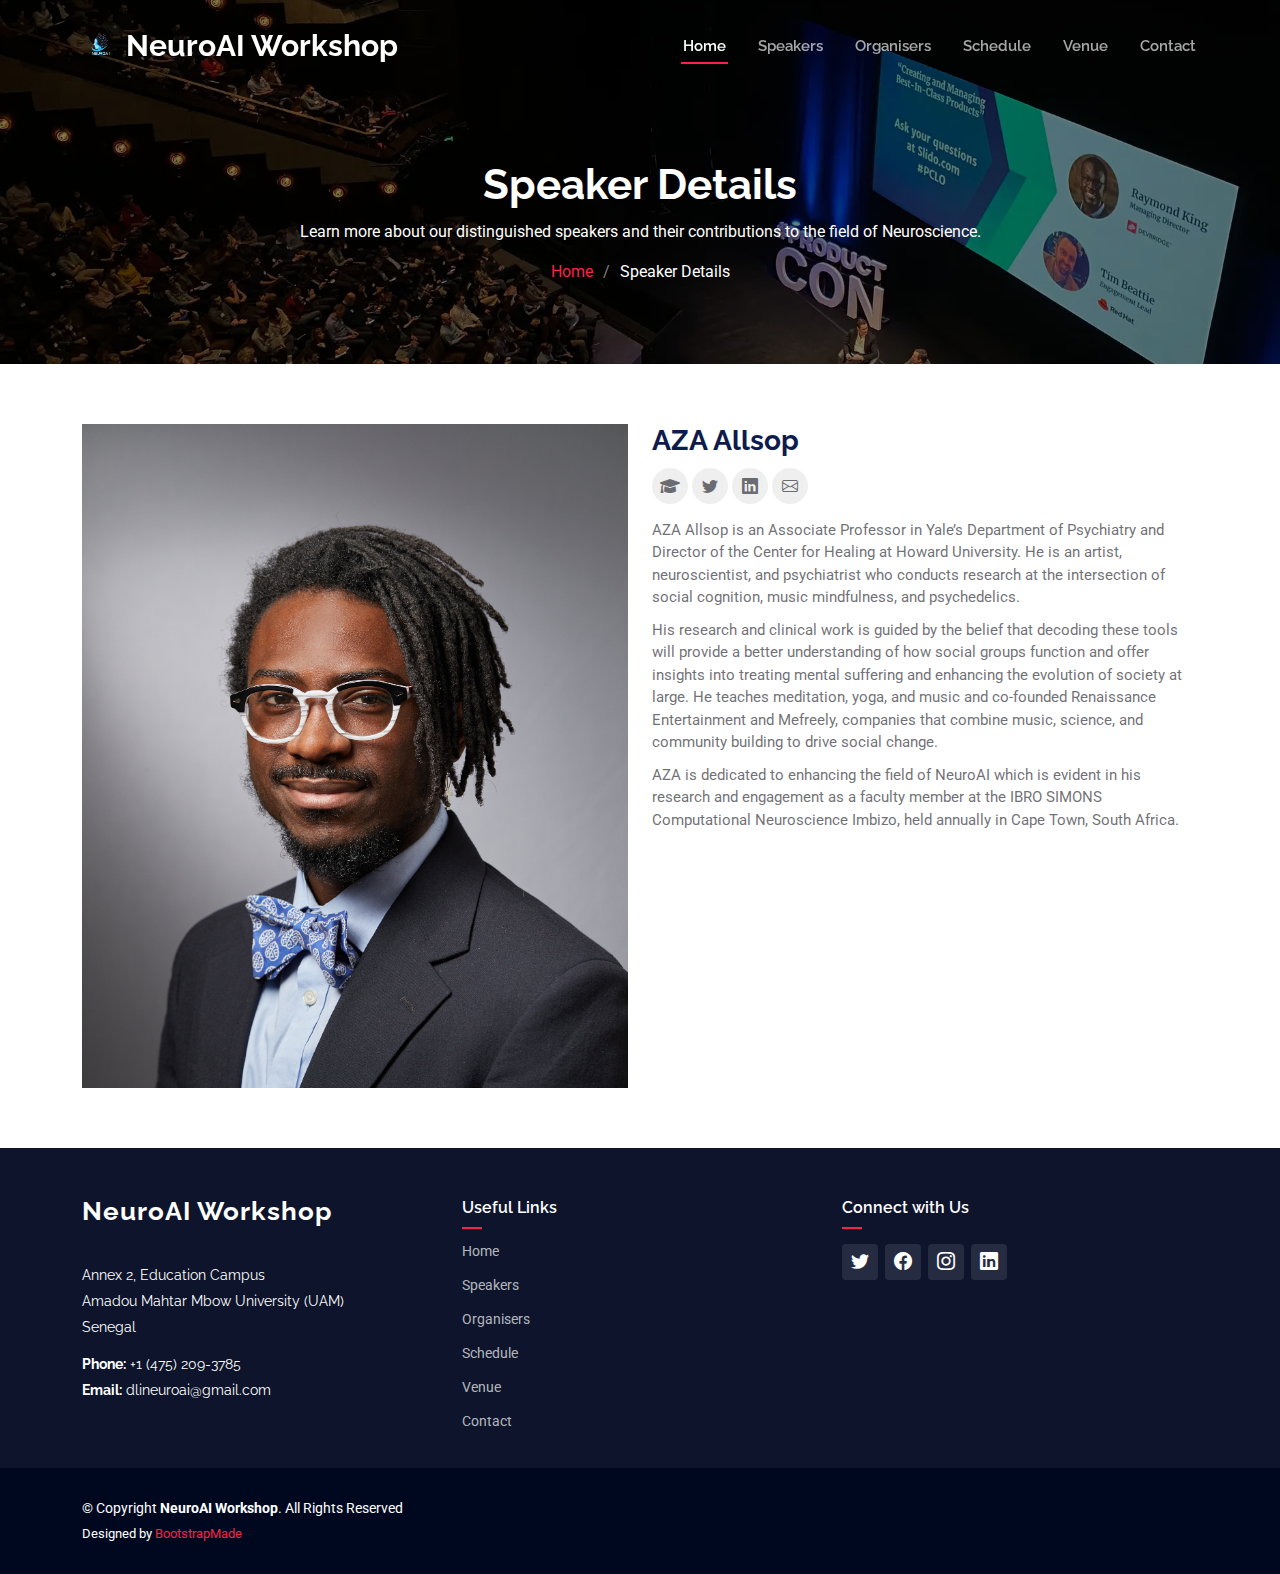
<file: AZA-details.html>
<!DOCTYPE html>
<html lang="en">

<head>
  <meta charset="utf-8">
  <meta content="width=device-width, initial-scale=1.0" name="viewport">
  <title>Speaker Details</title>
  <meta content="" name="description">
  <meta content="" name="keywords">

  <!-- Favicons -->
  <link href="assets/img/favicon.ico" rel="icon">
 
  <!--Font Awesome-->
  <link rel="stylesheet" href="https://cdnjs.cloudflare.com/ajax/libs/font-awesome/6.0.0-beta3/css/all.min.css">


  <!-- Fonts -->
  <link href="https://fonts.googleapis.com" rel="preconnect">
  <link href="https://fonts.gstatic.com" rel="preconnect" crossorigin>
  <link href="https://fonts.googleapis.com/css2?family=Roboto:ital,wght@0,100;0,300;0,400;0,500;0,700;0,900;1,100;1,300;1,400;1,500;1,700;1,900&family=Raleway:ital,wght@0,100;0,200;0,300;0,400;0,500;0,600;0,700;0,800;0,900;1,100;1,200;1,300;1,400;1,500;1,600;1,700;1,800;1,900&display=swap" rel="stylesheet">

  <!-- Vendor CSS Files -->
  <link href="assets/vendor/bootstrap/css/bootstrap.min.css" rel="stylesheet">
  <link href="assets/vendor/bootstrap-icons/bootstrap-icons.css" rel="stylesheet">
  <link href="assets/vendor/aos/aos.css" rel="stylesheet">
  <link href="assets/vendor/glightbox/css/glightbox.min.css" rel="stylesheet">
  <link href="assets/vendor/swiper/swiper-bundle.min.css" rel="stylesheet">

  <!-- Main CSS File -->
  <link href="assets/css/main.css" rel="stylesheet">

  <!-- =======================================================
  * Template Name: TheEvent
  * Template URL: https://bootstrapmade.com/theevent-conference-event-bootstrap-template/
  * Updated: Jun 29 2024 with Bootstrap v5.3.3
  * Author: BootstrapMade.com
  * License: https://bootstrapmade.com/license/
  ======================================================== -->
</head>

<body class="speaker-details-page">

  <header id="header" class="header d-flex align-items-center fixed-top">
    <div class="container-fluid container-xl position-relative d-flex align-items-center">

      <a href="index.html" class="logo d-flex align-items-center me-auto">
        <img src="assets/img/logo.png" alt="NeuroAI Workshop">
        <h1 class="sitename">NeuroAI Workshop</h1>
      </a>

      <nav id="navmenu" class="navmenu">
        <ul>
          <li><a href="#hero" class="active">Home</a></li>
          <li><a href="#speakers">Speakers</a></li>
          <li><a href="#organisers">Organisers</a></li>
          <li><a href="#schedule">Schedule</a></li>
          <li><a href="#venue">Venue</a></li>
          <li><a href="#contact">Contact</a></li>
        </ul>
        <i class="mobile-nav-toggle d-xl-none bi bi-list"></i>
      </nav>

    </div>
  </header>

  <main class="main">

    <!-- Page Title -->
    <div class="page-title" data-aos="fade" style="background-image: url(assets/img/page-title-bg.webp);">
      <div class="container position-relative">
        <h1>Speaker Details</h1>
        <p>Learn more about our distinguished speakers and their contributions to the field of Neuroscience.</p>
        <nav class="breadcrumbs">
          <ol>
            <li><a href="index.html">Home</a></li>
            <li class="current">Speaker Details</li>
          </ol>
        </nav>
      </div>
    </div><!-- End Page Title -->

    <!-- Speaker Details Section -->
    <section id="events" class="events section">

      <div class="container" data-aos="fade-up" data-aos-delay="100">

        <div class="row">
          <div class="col-md-6">
            <img src="assets/img/speakers/AZA.jpeg" alt="Speaker" class="img-fluid">
          </div>

          <div class="col-md-6">
            <div class="details">
              <h2>AZA Allsop</h2>
              <div class="social">
                <a href="https://scholar.google.com/citations?user=9e8cCcQAAAAJ&hl=en&oi=ao"><i class="fa fa-graduation-cap"></i></a>
                <a href="https://x.com/azaallsop"><i class="bi bi-twitter"></i></a>
                <a href="https://www.linkedin.com/in/azaallsopmdphd/"><i class="bi bi-linkedin"></i></a>
                <a href="mailto:aza.allsop@yale.edu"><i class="bi bi-envelope"></i></a>
              </div>
              <p>AZA Allsop is an Associate Professor in Yale’s Department of Psychiatry and Director of the Center for Healing at Howard University. He is an artist, neuroscientist, and psychiatrist who conducts research at the intersection of social cognition, music mindfulness, and psychedelics.</p>

              <p>His research and clinical work is guided by the belief that decoding these tools will provide a better understanding of how social groups function and offer insights into treating mental suffering and enhancing the evolution of society at large. He teaches meditation, yoga, and music and co-founded Renaissance Entertainment and Mefreely, companies that combine music, science, and community building to drive social change.</p>

              <p>AZA is dedicated to enhancing the field of NeuroAI which is evident in his research and engagement as a faculty member at the IBRO SIMONS Computational Neuroscience Imbizo, held annually in Cape Town, South Africa.
              </p>
            </div>
          </div>

        </div>

      </div>

    </section><!-- Speaker Details Section -->

  </main>

  
  <footer id="footer" class="footer dark-background">

    <div class="footer-top">
      <div class="container">
        <div class="row gy-4">
          <div class="col-lg-4 col-md-6 footer-about">
            <a href="index.html" class="logo d-flex align-items-center">
              <span class="sitename">NeuroAI Workshop</span>
            </a>
            <div class="footer-contact pt-3">
              <p>Annex 2, Education Campus</p>
              <p>Amadou Mahtar Mbow University (UAM)</p>
              <p>Senegal</p>
              <p class="mt-3"><strong>Phone:</strong> <span>+1 (475) 209-3785</span></p>
              <p><strong>Email:</strong> <span>dlineuroai@gmail.com</span></p>
            </div>
          </div>

          <div class="col-lg-4 col-md-6 footer-links">
            <h4>Useful Links</h4>
            <ul>
              <li><a href="#hero">Home</a></li>
              <li><a href="#speakers">Speakers</a></li>
              <li><a href="#organisers">Organisers</a></li>
              <li><a href="#schedule">Schedule</a></li>
              <li><a href="#venue">Venue</a></li>
              <li><a href="#contact">Contact</a></li>
            </ul>
          </div>

          <div class="col-lg-4 col-md-6 footer-links">
            <h4>Connect with Us</h4>
            <div class="social-links">
              <a href="#" class="twitter"><i class="bi bi-twitter"></i></a>
              <a href="#" class="facebook"><i class="bi bi-facebook"></i></a>
              <a href="#" class="instagram"><i class="bi bi-instagram"></i></a>
              <a href="#" class="linkedin"><i class="bi bi-linkedin"></i></a>
            </div>
          </div>

        </div>
      </div>
    </div>

    <div class="copyright text-center">
      <div class="container d-flex flex-column flex-lg-row justify-content-center justify-content-lg-between align-items-center">

        <div class="d-flex flex-column align-items-center align-items-lg-start">
          <div>
            © Copyright <strong><span>NeuroAI Workshop</span></strong>. All Rights Reserved
          </div>
          <div class="credits">
            <!-- All the links in the footer should remain intact. -->
            <!-- You can delete the links only if you purchased the pro version. -->
            <!-- Licensing information: https://bootstrapmade.com/license/ -->
            <!-- Purchase the pro version with working PHP/AJAX contact form: https://bootstrapmade.com/theevent-conference-event-bootstrap-template/ -->
            Designed by <a href="https://bootstrapmade.com/">BootstrapMade</a>
          </div>
        </div>

      </div>
    </div>

  </footer>

  <!-- Scroll Top -->
  <a href="#" id="scroll-top" class="scroll-top d-flex align-items-center justify-content-center"><i class="bi bi-arrow-up-short"></i></a>

  <!-- Preloader -->
  <div id="preloader"></div>

  <!-- Vendor JS Files -->
  <script src="assets/vendor/bootstrap/js/bootstrap.bundle.min.js"></script>
  <script src="assets/vendor/php-email-form/validate.js"></script>
  <script src="assets/vendor/aos/aos.js"></script>
  <script src="assets/vendor/glightbox/js/glightbox.min.js"></script>
  <script src="assets/vendor/swiper/swiper-bundle.min.js"></script>

  <!-- Main JS File -->
  <script src="assets/js/main.js"></script>

</body>

</html>
</file>
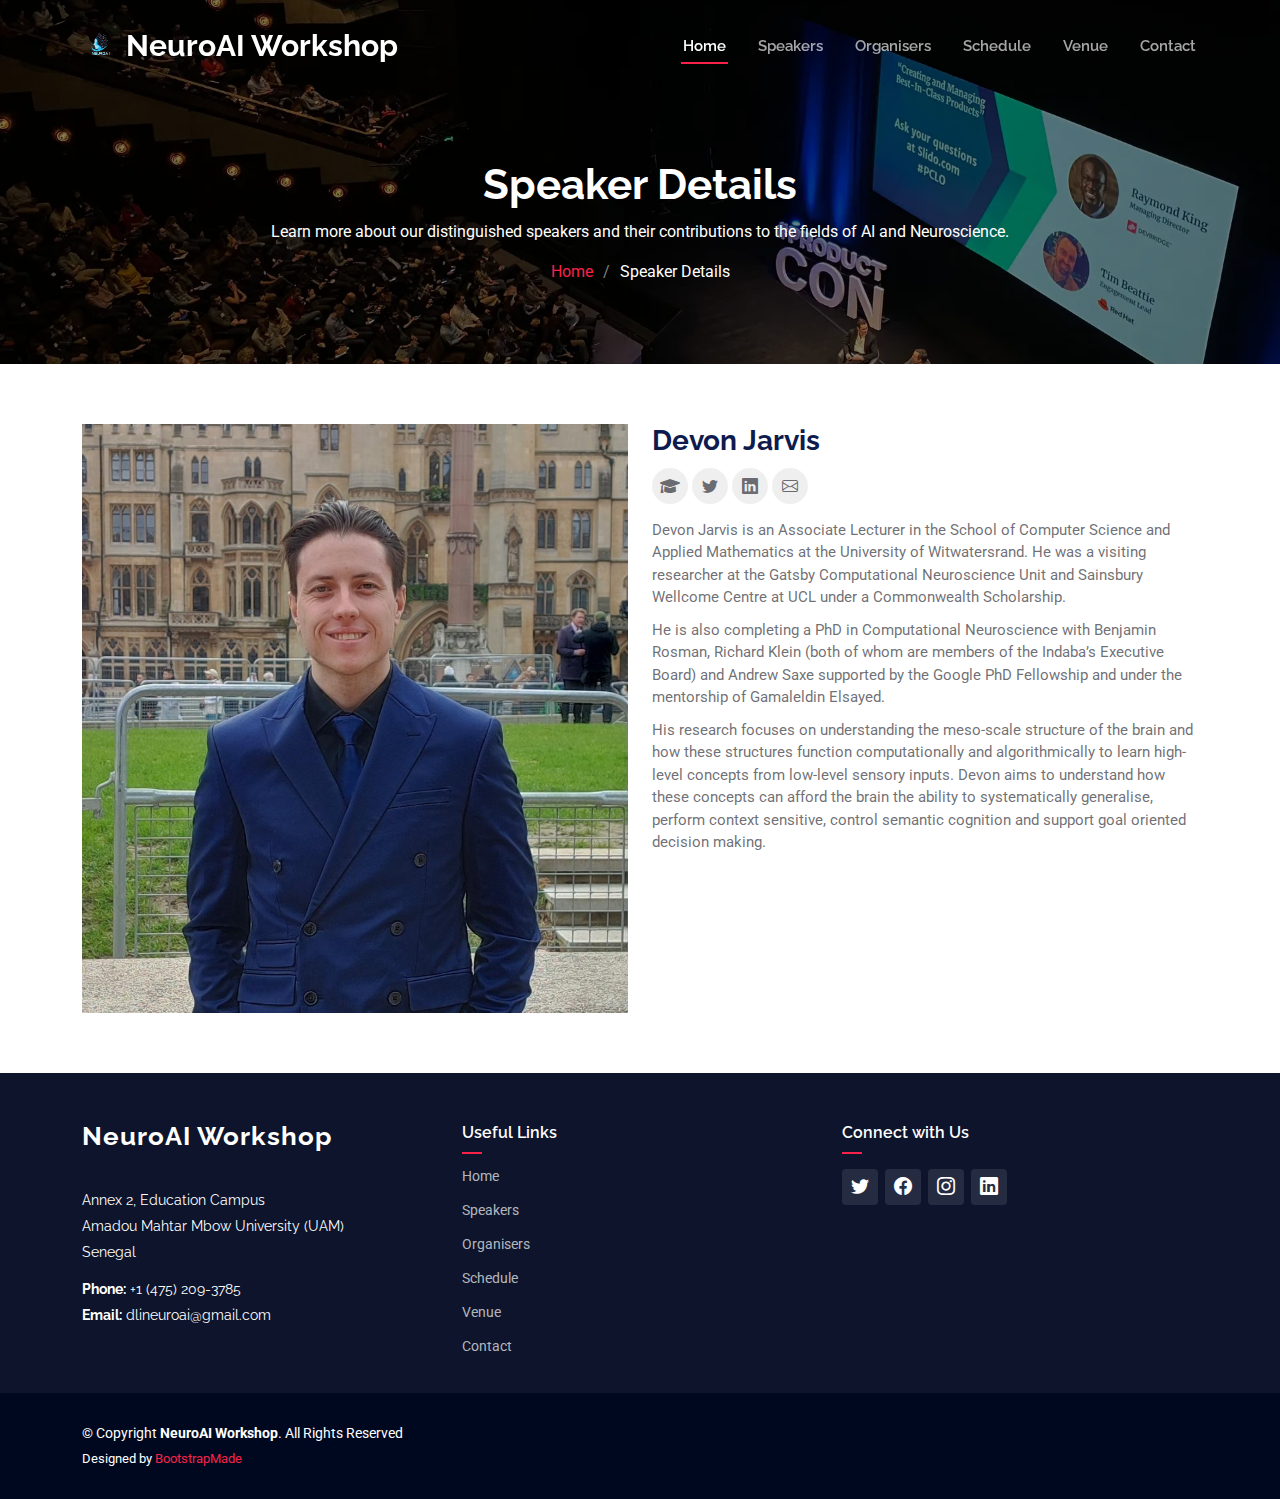
<file: Devon-details.html>
<!DOCTYPE html>
<html lang="en">

<head>
  <meta charset="utf-8">
  <meta content="width=device-width, initial-scale=1.0" name="viewport">
  <title>Speaker Details - TheEvent Bootstrap Template</title>
  <meta content="" name="description">
  <meta content="" name="keywords">

  <!-- Favicons -->
  <link href="assets/img/favicon.ico" rel="icon">
 
  <!--Font Awesome-->
   <!-- Font Awesome -->
   <link rel="stylesheet" href="https://cdnjs.cloudflare.com/ajax/libs/font-awesome/6.0.0-beta3/css/all.min.css">

  <!-- Fonts -->
  <link href="https://fonts.googleapis.com" rel="preconnect">
  <link href="https://fonts.gstatic.com" rel="preconnect" crossorigin>
  <link href="https://fonts.googleapis.com/css2?family=Roboto:ital,wght@0,100;0,300;0,400;0,500;0,700;0,900;1,100;1,300;1,400;1,500;1,700;1,900&family=Raleway:ital,wght@0,100;0,200;0,300;0,400;0,500;0,600;0,700;0,800;0,900;1,100;1,200;1,300;1,400;1,500;1,600;1,700;1,800;1,900&display=swap" rel="stylesheet">

  <!-- Vendor CSS Files -->
  <link href="assets/vendor/bootstrap/css/bootstrap.min.css" rel="stylesheet">
  <link href="assets/vendor/bootstrap-icons/bootstrap-icons.css" rel="stylesheet">
  <link href="assets/vendor/aos/aos.css" rel="stylesheet">
  <link href="assets/vendor/glightbox/css/glightbox.min.css" rel="stylesheet">
  <link href="assets/vendor/swiper/swiper-bundle.min.css" rel="stylesheet">

  <!-- Main CSS File -->
  <link href="assets/css/main.css" rel="stylesheet">

  <!-- =======================================================
  * Template Name: TheEvent
  * Template URL: https://bootstrapmade.com/theevent-conference-event-bootstrap-template/
  * Updated: Jun 29 2024 with Bootstrap v5.3.3
  * Author: BootstrapMade.com
  * License: https://bootstrapmade.com/license/
  ======================================================== -->
</head>

<body class="speaker-details-page">

  <header id="header" class="header d-flex align-items-center fixed-top">
    <div class="container-fluid container-xl position-relative d-flex align-items-center">

      <a href="index.html" class="logo d-flex align-items-center me-auto">
        <img src="assets/img/logo.png" alt="NeuroAI Workshop">
        <h1 class="sitename">NeuroAI Workshop</h1>
      </a>

      <nav id="navmenu" class="navmenu">
        <ul>
          <li><a href="#hero" class="active">Home</a></li>
          <li><a href="#speakers">Speakers</a></li>
          <li><a href="#organisers">Organisers</a></li>
          <li><a href="#schedule">Schedule</a></li>
          <li><a href="#venue">Venue</a></li>
          <li><a href="#contact">Contact</a></li>
        </ul>
        <i class="mobile-nav-toggle d-xl-none bi bi-list"></i>
      </nav>

    </div>
  </header>

  <main class="main">

    <!-- Page Title -->
    <div class="page-title" data-aos="fade" style="background-image: url(assets/img/page-title-bg.webp);">
      <div class="container position-relative">
        <h1>Speaker Details</h1>
        <p>Learn more about our distinguished speakers and their contributions to the fields of AI and Neuroscience.</p>
        <nav class="breadcrumbs">
          <ol>
            <li><a href="index.html">Home</a></li>
            <li class="current">Speaker Details</li>
          </ol>
        </nav>
      </div>
    </div><!-- End Page Title -->

    <!-- Speaker Details Section -->
    <section id="events" class="events section">

      <div class="container" data-aos="fade-up" data-aos-delay="100">

        <div class="row">
          <div class="col-md-6">
            <img src="assets/img/speakers/devon.jpeg" alt="Speaker" class="img-fluid">
          </div>

          <div class="col-md-6">
            <div class="details">
              <h2>Devon Jarvis</h2>
              <div class="social">
                <a href="https://scholar.google.com/citations?user=MJjN5nEAAAAJ&hl=en&oi=sra"><i class="fa fa-graduation-cap"></i></a>
                <a href="https://x.com/devonjarvi5"><i class="bi bi-twitter"></i></a>
                <a href="https://www.linkedin.com/in/devon-jarvis-6b059a139"><i class="bi bi-linkedin"></i></a>
                <a href="mailto:devonjarvi@gmail.com"><i class="bi bi-envelope"></i></a>
              </div>
              <p>Devon Jarvis is an Associate Lecturer in the School of Computer Science and Applied Mathematics at the University of Witwatersrand. He was a visiting researcher at the Gatsby Computational Neuroscience Unit and Sainsbury Wellcome Centre at UCL under a Commonwealth Scholarship.</p>

              <p>He is also completing a PhD in Computational Neuroscience with Benjamin Rosman, Richard Klein (both of whom are members of the Indaba’s Executive Board) and Andrew Saxe supported by the Google PhD Fellowship and under the mentorship of Gamaleldin Elsayed. </p>

              <p> His research focuses on understanding the meso-scale structure of the brain and how these structures function computationally and algorithmically to learn high-level concepts from low-level sensory inputs. Devon aims to understand how these concepts can afford the brain the ability to systematically generalise, perform context sensitive, control semantic cognition and support goal oriented decision making.
              </p>
            </div>
          </div>

        </div>

      </div>

    </section><!-- Speaker Details Section -->

  </main>

  
  <footer id="footer" class="footer dark-background">

    <div class="footer-top">
      <div class="container">
        <div class="row gy-4">
          <div class="col-lg-4 col-md-6 footer-about">
            <a href="index.html" class="logo d-flex align-items-center">
              <span class="sitename">NeuroAI Workshop</span>
            </a>
            <div class="footer-contact pt-3">
              <p>Annex 2, Education Campus</p>
              <p>Amadou Mahtar Mbow University (UAM)</p>
              <p>Senegal</p>
              <p class="mt-3"><strong>Phone:</strong> <span>+1 (475) 209-3785</span></p>
              <p><strong>Email:</strong> <span>dlineuroai@gmail.com</span></p>
            </div>
          </div>

          <div class="col-lg-4 col-md-6 footer-links">
            <h4>Useful Links</h4>
            <ul>
              <li><a href="#hero">Home</a></li>
              <li><a href="#speakers">Speakers</a></li>
              <li><a href="#organisers">Organisers</a></li>
              <li><a href="#schedule">Schedule</a></li>
              <li><a href="#venue">Venue</a></li>
              <li><a href="#contact">Contact</a></li>
            </ul>
          </div>

          <div class="col-lg-4 col-md-6 footer-links">
            <h4>Connect with Us</h4>
            <div class="social-links">
              <a href="#" class="twitter"><i class="bi bi-twitter"></i></a>
              <a href="#" class="facebook"><i class="bi bi-facebook"></i></a>
              <a href="#" class="instagram"><i class="bi bi-instagram"></i></a>
              <a href="#" class="linkedin"><i class="bi bi-linkedin"></i></a>
            </div>
          </div>

        </div>
      </div>
    </div>

    <div class="copyright text-center">
      <div class="container d-flex flex-column flex-lg-row justify-content-center justify-content-lg-between align-items-center">

        <div class="d-flex flex-column align-items-center align-items-lg-start">
          <div>
            © Copyright <strong><span>NeuroAI Workshop</span></strong>. All Rights Reserved
          </div>
          <div class="credits">
            <!-- All the links in the footer should remain intact. -->
            <!-- You can delete the links only if you purchased the pro version. -->
            <!-- Licensing information: https://bootstrapmade.com/license/ -->
            <!-- Purchase the pro version with working PHP/AJAX contact form: https://bootstrapmade.com/theevent-conference-event-bootstrap-template/ -->
            Designed by <a href="https://bootstrapmade.com/">BootstrapMade</a>
          </div>
        </div>

      </div>
    </div>

  </footer>

  <!-- Scroll Top -->
  <a href="#" id="scroll-top" class="scroll-top d-flex align-items-center justify-content-center"><i class="bi bi-arrow-up-short"></i></a>

  <!-- Preloader -->
  <div id="preloader"></div>

  <!-- Vendor JS Files -->
  <script src="assets/vendor/bootstrap/js/bootstrap.bundle.min.js"></script>
  <script src="assets/vendor/php-email-form/validate.js"></script>
  <script src="assets/vendor/aos/aos.js"></script>
  <script src="assets/vendor/glightbox/js/glightbox.min.js"></script>
  <script src="assets/vendor/swiper/swiper-bundle.min.js"></script>

  <!-- Main JS File -->
  <script src="assets/js/main.js"></script>

</body>

</html>
</file>
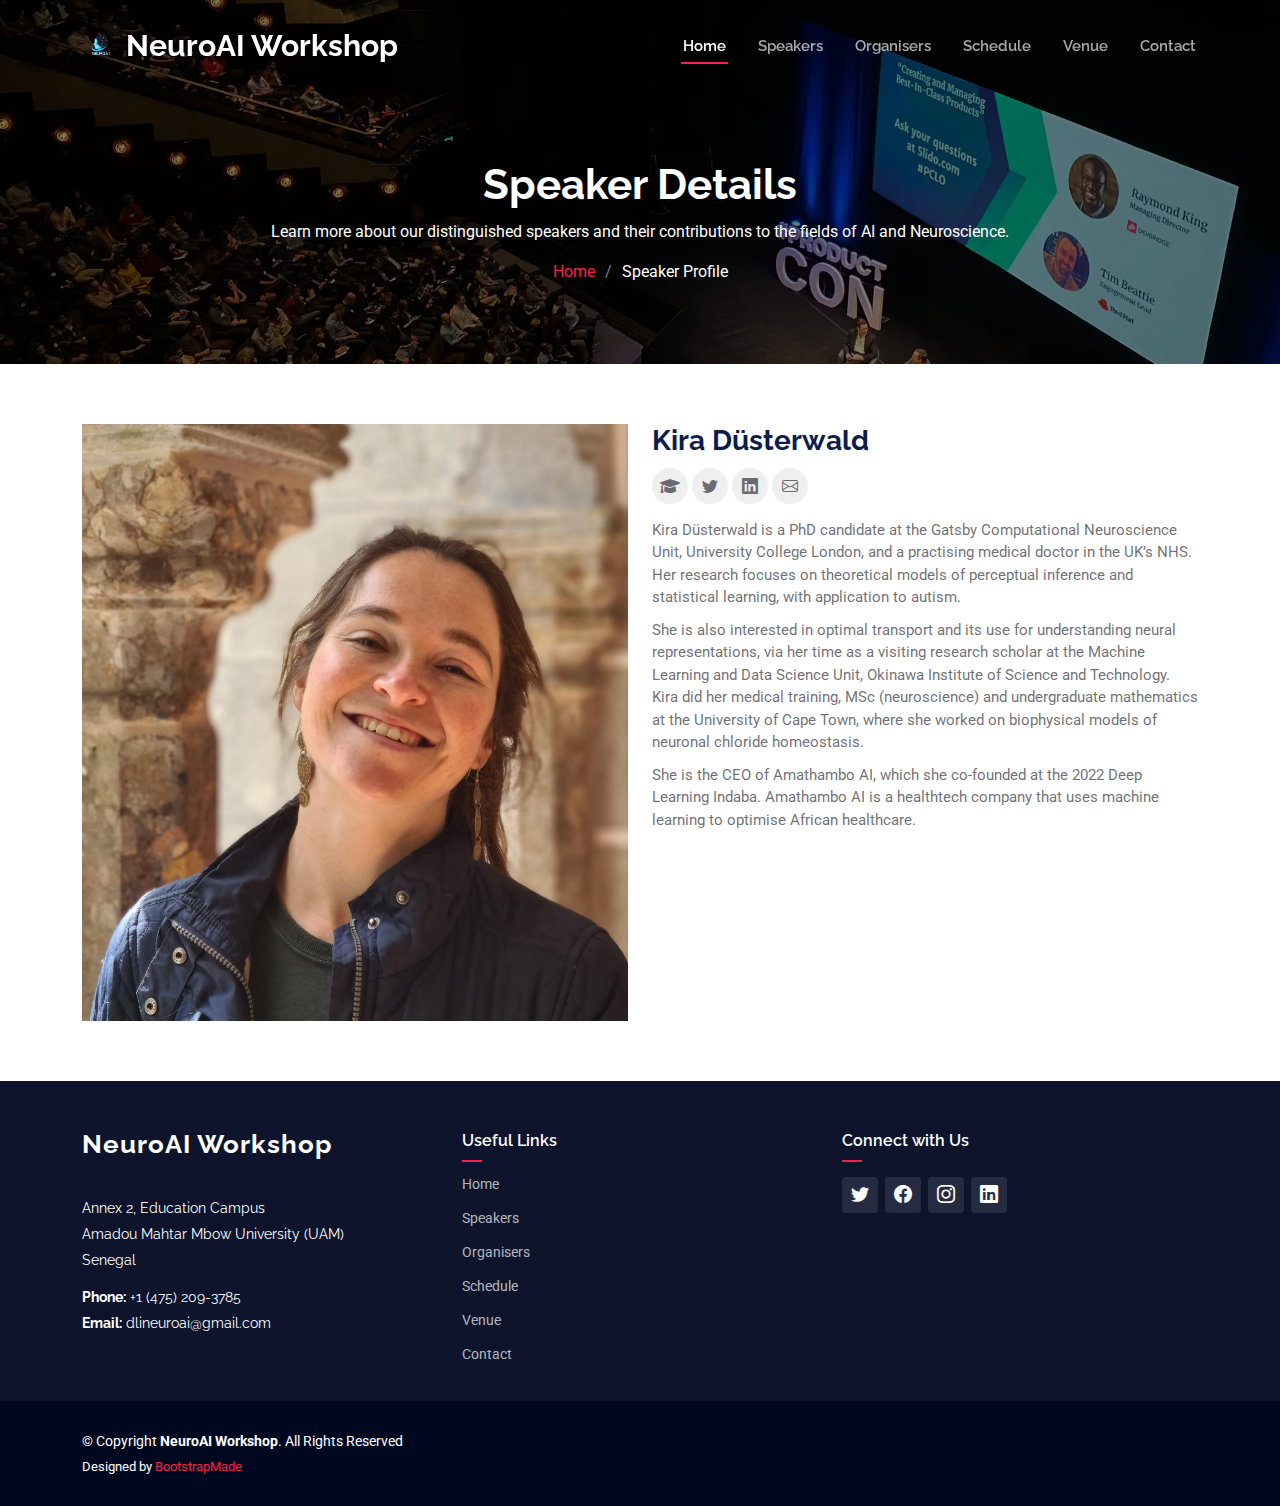
<file: Kira-details.html>
<!DOCTYPE html>
<html lang="en">

<head>
  <meta charset="utf-8">
  <meta content="width=device-width, initial-scale=1.0" name="viewport">
  <title>Speaker Details - TheEvent Bootstrap Template</title>
  <meta content="" name="description">
  <meta content="" name="keywords">

  <!-- Favicons -->
  <link href="assets/img/favicon.ico" rel="icon">
 
  <!--Font Awesome-->
  <!-- Font Awesome -->
  <link rel="stylesheet" href="https://cdnjs.cloudflare.com/ajax/libs/font-awesome/6.0.0-beta3/css/all.min.css">


  <!-- Fonts -->
  <link href="https://fonts.googleapis.com" rel="preconnect">
  <link href="https://fonts.gstatic.com" rel="preconnect" crossorigin>
  <link href="https://fonts.googleapis.com/css2?family=Roboto:ital,wght@0,100;0,300;0,400;0,500;0,700;0,900;1,100;1,300;1,400;1,500;1,700;1,900&family=Raleway:ital,wght@0,100;0,200;0,300;0,400;0,500;0,600;0,700;0,800;0,900;1,100;1,200;1,300;1,400;1,500;1,600;1,700;1,800;1,900&display=swap" rel="stylesheet">

  <!-- Vendor CSS Files -->
  <link href="assets/vendor/bootstrap/css/bootstrap.min.css" rel="stylesheet">
  <link href="assets/vendor/bootstrap-icons/bootstrap-icons.css" rel="stylesheet">
  <link href="assets/vendor/aos/aos.css" rel="stylesheet">
  <link href="assets/vendor/glightbox/css/glightbox.min.css" rel="stylesheet">
  <link href="assets/vendor/swiper/swiper-bundle.min.css" rel="stylesheet">

  <!-- Main CSS File -->
  <link href="assets/css/main.css" rel="stylesheet">

  <!-- =======================================================
  * Template Name: TheEvent
  * Template URL: https://bootstrapmade.com/theevent-conference-event-bootstrap-template/
  * Updated: Jun 29 2024 with Bootstrap v5.3.3
  * Author: BootstrapMade.com
  * License: https://bootstrapmade.com/license/
  ======================================================== -->
</head>

<body class="speaker-details-page">

  <header id="header" class="header d-flex align-items-center fixed-top">
    <div class="container-fluid container-xl position-relative d-flex align-items-center">

      <a href="index.html" class="logo d-flex align-items-center me-auto">
        <img src="assets/img/logo.png" alt="NeuroAI Workshop">
        <h1 class="sitename">NeuroAI Workshop</h1>
      </a>

      <nav id="navmenu" class="navmenu">
        <ul>
          <li><a href="#hero" class="active">Home</a></li>
          <li><a href="#speakers">Speakers</a></li>
          <li><a href="#organisers">Organisers</a></li>
          <li><a href="#schedule">Schedule</a></li>
          <li><a href="#venue">Venue</a></li>
          <li><a href="#contact">Contact</a></li>
        </ul>
        <i class="mobile-nav-toggle d-xl-none bi bi-list"></i>
      </nav>

    </div>
  </header>

  <main class="main">

    <!-- Page Title -->
    <div class="page-title" data-aos="fade" style="background-image: url(assets/img/page-title-bg.webp);">
      <div class="container position-relative">
        <h1>Speaker Details</h1>
        <p>Learn more about our distinguished speakers and their contributions to the fields of AI and Neuroscience.</p>
        <nav class="breadcrumbs">
          <ol>
            <li><a href="index.html">Home</a></li>
            <li class="current">Speaker Profile</li>
          </ol>
        </nav>
      </div>
    </div><!-- End Page Title -->

    <!-- Speaker Details Section -->
    <section id="events" class="events section">

      <div class="container" data-aos="fade-up" data-aos-delay="100">

        <div class="row">
          <div class="col-md-6">
            <img src="assets/img/speakers/kira.jpeg" alt="Speaker" class="img-fluid">
          </div>

          <div class="col-md-6">
            <div class="details">
              <h2>Kira Düsterwald</h2>
              <div class="social">
                <a href="https://scholar.google.com/citations?user=U7NxV-MAAAAJ"><i class="fa fa-graduation-cap"></i></a>
                <a href="https://x.com/kiradusterwald"><i class="bi bi-twitter"></i></a>
                <a href="https://uk.linkedin.com/in/kira-d%C3%BCsterwald-653746106?challengeId=AQGAZSl4sKtCCAAAAZCo4B9uCvyuhJexWLbeTXNq3-XeJlyqO3ryK6Kqx8beN_WExxdTek9xOzWQhq2iICj6XJKzhgC5uQW6xA&submissionId=fb5fd9b4-d594-e117-a0ef-9ee493fb5c63&challengeSource=AgEsiBAFLo7xmwAAAZCo4G69a40uHq_UK3W2UdXhEIRVsatxpv6hYD-3AEwEpzM&challegeType=AgEeFrxGFJ45agAAAZCo4G7ACc2SXlX6j2MtUZu_lo_XwVwiapH8Aug&memberId=AgHWGYG2XZpizAAAAZCo4G7FjruNydRcDnZCnAtVUd3Vixo&recognizeDevice=AgGa6VDpUpGjCQAAAZCo4G7IToZbm11IwmvTQFwnjgcic6QFCo5h&original_referer=https%3A%2F%2Fwww.linkedin.com%2F"><i class="bi bi-linkedin"></i></a>
                <a href="mailto:kira.dusterwald.21@ucl.ac.uk"><i class="bi bi-envelope"></i></a>
              </div>
              <p>Kira Düsterwald is a PhD candidate at the Gatsby Computational Neuroscience Unit, University College London, and a practising medical doctor in the UK’s NHS. Her research focuses on theoretical models of perceptual inference and statistical learning, with application to autism.</p>

              <p>She is also interested in optimal transport and its use for understanding neural representations, via her time as a visiting research scholar at the Machine Learning and Data Science Unit, Okinawa Institute of Science and Technology. Kira did her medical training, MSc (neuroscience) and undergraduate mathematics at the University of Cape Town, where she worked on biophysical models of neuronal chloride homeostasis.</p>

              <p>She is the CEO of Amathambo AI, which she co-founded at the 2022 Deep Learning Indaba. Amathambo AI is a healthtech company that uses machine learning to optimise African healthcare.

              </p>
            </div>
          </div>

        </div>

      </div>

    </section><!-- Speaker Details Section -->

  </main>

  
  <footer id="footer" class="footer dark-background">

    <div class="footer-top">
      <div class="container">
        <div class="row gy-4">
          <div class="col-lg-4 col-md-6 footer-about">
            <a href="index.html" class="logo d-flex align-items-center">
              <span class="sitename">NeuroAI Workshop</span>
            </a>
            <div class="footer-contact pt-3">
              <p>Annex 2, Education Campus</p>
              <p>Amadou Mahtar Mbow University (UAM)</p>
              <p>Senegal</p>
              <p class="mt-3"><strong>Phone:</strong> <span>+1 (475) 209-3785</span></p>
              <p><strong>Email:</strong> <span>dlineuroai@gmail.com</span></p>
            </div>
          </div>

          <div class="col-lg-4 col-md-6 footer-links">
            <h4>Useful Links</h4>
            <ul>
              <li><a href="#hero">Home</a></li>
              <li><a href="#speakers">Speakers</a></li>
              <li><a href="#organisers">Organisers</a></li>
              <li><a href="#schedule">Schedule</a></li>
              <li><a href="#venue">Venue</a></li>
              <li><a href="#contact">Contact</a></li>
            </ul>
          </div>

          <div class="col-lg-4 col-md-6 footer-links">
            <h4>Connect with Us</h4>
            <div class="social-links">
              <a href="#" class="twitter"><i class="bi bi-twitter"></i></a>
              <a href="#" class="facebook"><i class="bi bi-facebook"></i></a>
              <a href="#" class="instagram"><i class="bi bi-instagram"></i></a>
              <a href="#" class="linkedin"><i class="bi bi-linkedin"></i></a>
            </div>
          </div>

        </div>
      </div>
    </div>

    <div class="copyright text-center">
      <div class="container d-flex flex-column flex-lg-row justify-content-center justify-content-lg-between align-items-center">

        <div class="d-flex flex-column align-items-center align-items-lg-start">
          <div>
            © Copyright <strong><span>NeuroAI Workshop</span></strong>. All Rights Reserved
          </div>
          <div class="credits">
            <!-- All the links in the footer should remain intact. -->
            <!-- You can delete the links only if you purchased the pro version. -->
            <!-- Licensing information: https://bootstrapmade.com/license/ -->
            <!-- Purchase the pro version with working PHP/AJAX contact form: https://bootstrapmade.com/theevent-conference-event-bootstrap-template/ -->
            Designed by <a href="https://bootstrapmade.com/">BootstrapMade</a>
          </div>
        </div>

      </div>
    </div>

  </footer>

  <!-- Scroll Top -->
  <a href="#" id="scroll-top" class="scroll-top d-flex align-items-center justify-content-center"><i class="bi bi-arrow-up-short"></i></a>

  <!-- Preloader -->
  <div id="preloader"></div>

  <!-- Vendor JS Files -->
  <script src="assets/vendor/bootstrap/js/bootstrap.bundle.min.js"></script>
  <script src="assets/vendor/php-email-form/validate.js"></script>
  <script src="assets/vendor/aos/aos.js"></script>
  <script src="assets/vendor/glightbox/js/glightbox.min.js"></script>
  <script src="assets/vendor/swiper/swiper-bundle.min.js"></script>

  <!-- Main JS File -->
  <script src="assets/js/main.js"></script>

</body>

</html>
</file>
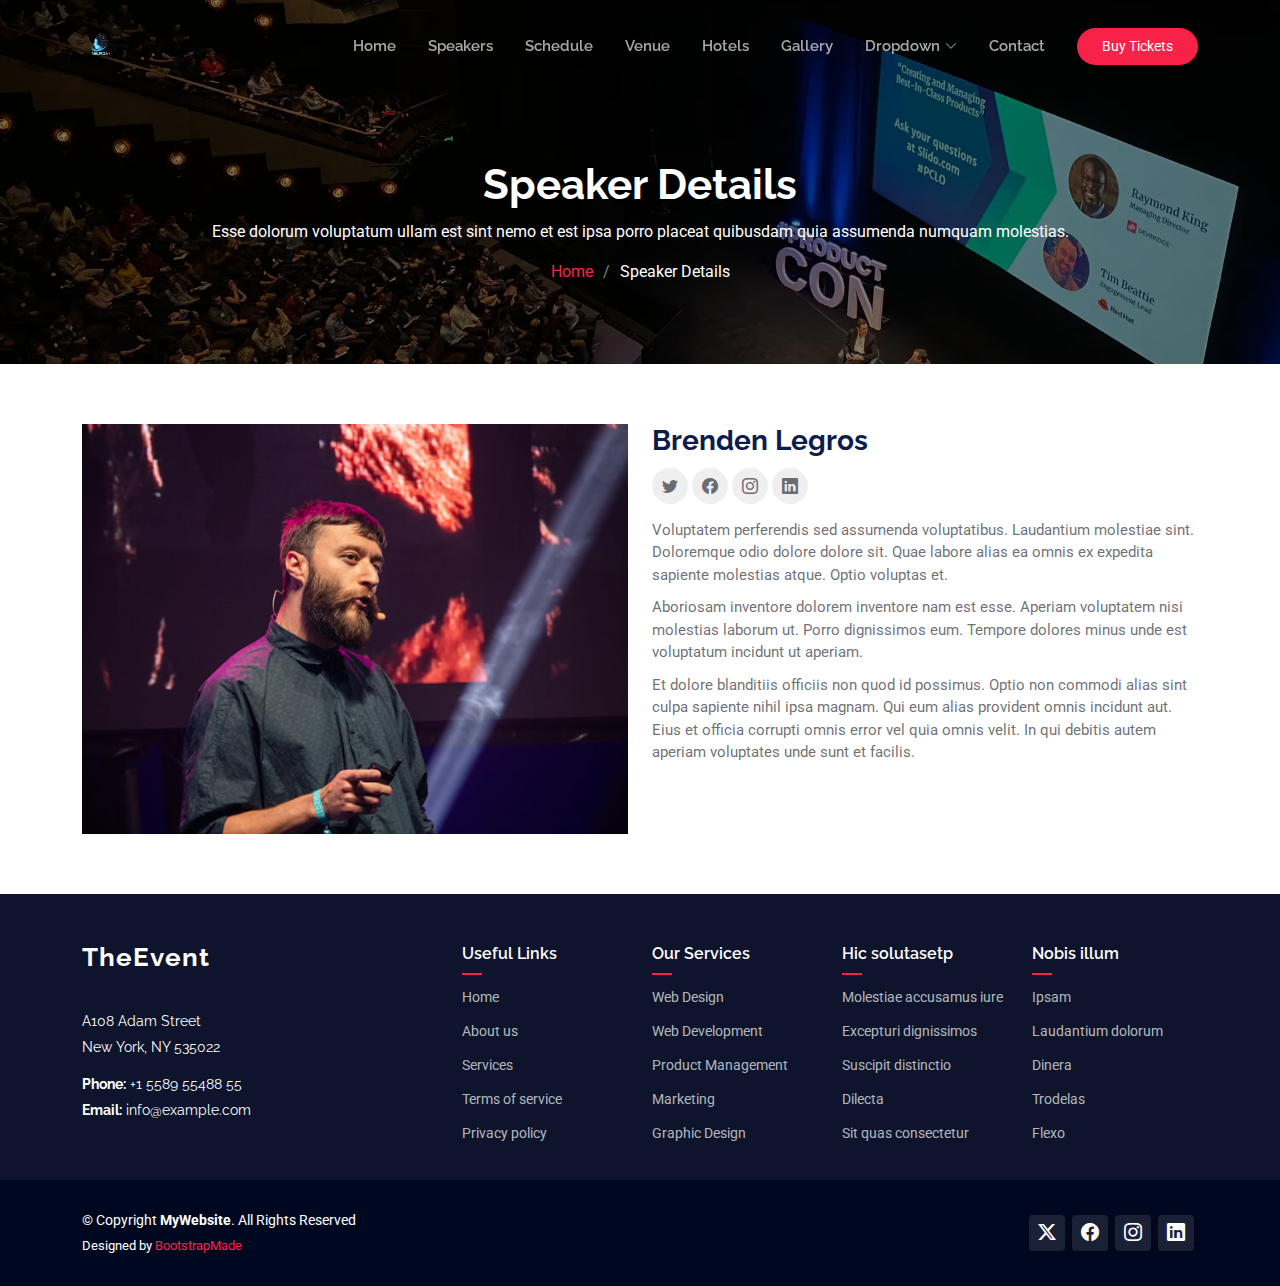
<file: speaker-details.html>
<!DOCTYPE html>
<html lang="en">

<head>
  <meta charset="utf-8">
  <meta content="width=device-width, initial-scale=1.0" name="viewport">
  <title>Speaker Details - TheEvent Bootstrap Template</title>
  <meta content="" name="description">
  <meta content="" name="keywords">

  <!-- Favicons -->
  <link href="assets/img/favicon.png" rel="icon">
  <link href="assets/img/apple-touch-icon.png" rel="apple-touch-icon">

  <!-- Fonts -->
  <link href="https://fonts.googleapis.com" rel="preconnect">
  <link href="https://fonts.gstatic.com" rel="preconnect" crossorigin>
  <link href="https://fonts.googleapis.com/css2?family=Roboto:ital,wght@0,100;0,300;0,400;0,500;0,700;0,900;1,100;1,300;1,400;1,500;1,700;1,900&family=Raleway:ital,wght@0,100;0,200;0,300;0,400;0,500;0,600;0,700;0,800;0,900;1,100;1,200;1,300;1,400;1,500;1,600;1,700;1,800;1,900&display=swap" rel="stylesheet">

  <!-- Vendor CSS Files -->
  <link href="assets/vendor/bootstrap/css/bootstrap.min.css" rel="stylesheet">
  <link href="assets/vendor/bootstrap-icons/bootstrap-icons.css" rel="stylesheet">
  <link href="assets/vendor/aos/aos.css" rel="stylesheet">
  <link href="assets/vendor/glightbox/css/glightbox.min.css" rel="stylesheet">
  <link href="assets/vendor/swiper/swiper-bundle.min.css" rel="stylesheet">

  <!-- Main CSS File -->
  <link href="assets/css/main.css" rel="stylesheet">

  <!-- =======================================================
  * Template Name: TheEvent
  * Template URL: https://bootstrapmade.com/theevent-conference-event-bootstrap-template/
  * Updated: Jun 29 2024 with Bootstrap v5.3.3
  * Author: BootstrapMade.com
  * License: https://bootstrapmade.com/license/
  ======================================================== -->
</head>

<body class="speaker-details-page">

  <header id="header" class="header d-flex align-items-center fixed-top">
    <div class="container-fluid container-xl position-relative d-flex align-items-center">

      <a href="index.html" class="logo d-flex align-items-center me-auto">
        <img src="assets/img/logo.png" alt="">
        <!-- Uncomment the line below if you also wish to use an text logo -->
        <!-- <h1 class="sitename">TheEvent</h1>  -->
      </a>

      <nav id="navmenu" class="navmenu">
        <ul>
          <li><a href="#hero">Home<br></a></li>
          <li><a href="#speakers">Speakers</a></li>
          <li><a href="#schedule">Schedule</a></li>
          <li><a href="#venue">Venue</a></li>
          <li><a href="#hotels">Hotels</a></li>
          <li><a href="#gallery">Gallery</a></li>
          <li class="dropdown"><a href="#"><span>Dropdown</span> <i class="bi bi-chevron-down toggle-dropdown"></i></a>
            <ul>
              <li><a href="#">Dropdown 1</a></li>
              <li class="dropdown"><a href="#"><span>Deep Dropdown</span> <i class="bi bi-chevron-down toggle-dropdown"></i></a>
                <ul>
                  <li><a href="#">Deep Dropdown 1</a></li>
                  <li><a href="#">Deep Dropdown 2</a></li>
                  <li><a href="#">Deep Dropdown 3</a></li>
                  <li><a href="#">Deep Dropdown 4</a></li>
                  <li><a href="#">Deep Dropdown 5</a></li>
                </ul>
              </li>
              <li><a href="#">Dropdown 2</a></li>
              <li><a href="#">Dropdown 3</a></li>
              <li><a href="#">Dropdown 4</a></li>
            </ul>
          </li>
          <li><a href="#contact">Contact</a></li>
        </ul>
        <i class="mobile-nav-toggle d-xl-none bi bi-list"></i>
      </nav>

      <a class="cta-btn d-none d-sm-block" href="#buy-tickets">Buy Tickets</a>

    </div>
  </header>

  <main class="main">

    <!-- Page Title -->
    <div class="page-title" data-aos="fade" style="background-image: url(assets/img/page-title-bg.webp);">
      <div class="container position-relative">
        <h1>Speaker Details</h1>
        <p>Esse dolorum voluptatum ullam est sint nemo et est ipsa porro placeat quibusdam quia assumenda numquam molestias.</p>
        <nav class="breadcrumbs">
          <ol>
            <li><a href="index.html">Home</a></li>
            <li class="current">Speaker Details</li>
          </ol>
        </nav>
      </div>
    </div><!-- End Page Title -->

    <!-- Events Section -->
    <section id="events" class="events section">

      <div class="container" data-aos="fade-up" data-aos-delay="100">

        <div class="row">
          <div class="col-md-6">
            <img src="assets/img/speaker.jpg" alt="Speaker" class="img-fluid">
          </div>

          <div class="col-md-6">
            <div class="details">
              <h2>Brenden Legros</h2>
              <div class="social">
                <a href=""><i class="bi bi-twitter"></i></a>
                <a href=""><i class="bi bi-facebook"></i></a>
                <a href=""><i class="bi bi-instagram"></i></a>
                <a href=""><i class="bi bi-linkedin"></i></a>
              </div>
              <p>Voluptatem perferendis sed assumenda voluptatibus. Laudantium molestiae sint. Doloremque odio dolore dolore sit. Quae labore alias ea omnis ex expedita sapiente molestias atque. Optio voluptas et.</p>

              <p>Aboriosam inventore dolorem inventore nam est esse. Aperiam voluptatem nisi molestias laborum ut. Porro dignissimos eum. Tempore dolores minus unde est voluptatum incidunt ut aperiam.</p>

              <p>Et dolore blanditiis officiis non quod id possimus. Optio non commodi alias sint culpa sapiente nihil ipsa magnam. Qui eum alias provident omnis incidunt aut. Eius et officia corrupti omnis error vel quia omnis velit. In qui debitis autem aperiam voluptates unde sunt et facilis.</p>
            </div>
          </div>

        </div>

      </div>

    </section><!-- /Events Section -->

  </main>

  <footer id="footer" class="footer dark-background">

    <div class="footer-top">
      <div class="container">
        <div class="row gy-4">
          <div class="col-lg-4 col-md-6 footer-about">
            <a href="index.html" class="logo d-flex align-items-center">
              <span class="sitename">TheEvent</span>
            </a>
            <div class="footer-contact pt-3">
              <p>A108 Adam Street</p>
              <p>New York, NY 535022</p>
              <p class="mt-3"><strong>Phone:</strong> <span>+1 5589 55488 55</span></p>
              <p><strong>Email:</strong> <span>info@example.com</span></p>
            </div>
          </div>

          <div class="col-lg-2 col-md-3 footer-links">
            <h4>Useful Links</h4>
            <ul>
              <li><a href="#">Home</a></li>
              <li><a href="#">About us</a></li>
              <li><a href="#">Services</a></li>
              <li><a href="#">Terms of service</a></li>
              <li><a href="#">Privacy policy</a></li>
            </ul>
          </div>

          <div class="col-lg-2 col-md-3 footer-links">
            <h4>Our Services</h4>
            <ul>
              <li><a href="#">Web Design</a></li>
              <li><a href="#">Web Development</a></li>
              <li><a href="#">Product Management</a></li>
              <li><a href="#">Marketing</a></li>
              <li><a href="#">Graphic Design</a></li>
            </ul>
          </div>

          <div class="col-lg-2 col-md-3 footer-links">
            <h4>Hic solutasetp</h4>
            <ul>
              <li><a href="#">Molestiae accusamus iure</a></li>
              <li><a href="#">Excepturi dignissimos</a></li>
              <li><a href="#">Suscipit distinctio</a></li>
              <li><a href="#">Dilecta</a></li>
              <li><a href="#">Sit quas consectetur</a></li>
            </ul>
          </div>

          <div class="col-lg-2 col-md-3 footer-links">
            <h4>Nobis illum</h4>
            <ul>
              <li><a href="#">Ipsam</a></li>
              <li><a href="#">Laudantium dolorum</a></li>
              <li><a href="#">Dinera</a></li>
              <li><a href="#">Trodelas</a></li>
              <li><a href="#">Flexo</a></li>
            </ul>
          </div>

        </div>
      </div>
    </div>

    <div class="copyright text-center">
      <div class="container d-flex flex-column flex-lg-row justify-content-center justify-content-lg-between align-items-center">

        <div class="d-flex flex-column align-items-center align-items-lg-start">
          <div>
            © Copyright <strong><span>MyWebsite</span></strong>. All Rights Reserved
          </div>
          <div class="credits">
            <!-- All the links in the footer should remain intact. -->
            <!-- You can delete the links only if you purchased the pro version. -->
            <!-- Licensing information: https://bootstrapmade.com/license/ -->
            <!-- Purchase the pro version with working PHP/AJAX contact form: https://bootstrapmade.com/herobiz-bootstrap-business-template/ -->
            Designed by <a href="https://bootstrapmade.com/">BootstrapMade</a>
          </div>
        </div>

        <div class="social-links order-first order-lg-last mb-3 mb-lg-0">
          <a href=""><i class="bi bi-twitter-x"></i></a>
          <a href=""><i class="bi bi-facebook"></i></a>
          <a href=""><i class="bi bi-instagram"></i></a>
          <a href=""><i class="bi bi-linkedin"></i></a>
        </div>

      </div>
    </div>

  </footer>

  <!-- Scroll Top -->
  <a href="#" id="scroll-top" class="scroll-top d-flex align-items-center justify-content-center"><i class="bi bi-arrow-up-short"></i></a>

  <!-- Preloader -->
  <div id="preloader"></div>

  <!-- Vendor JS Files -->
  <script src="assets/vendor/bootstrap/js/bootstrap.bundle.min.js"></script>
  <script src="assets/vendor/php-email-form/validate.js"></script>
  <script src="assets/vendor/aos/aos.js"></script>
  <script src="assets/vendor/glightbox/js/glightbox.min.js"></script>
  <script src="assets/vendor/swiper/swiper-bundle.min.js"></script>

  <!-- Main JS File -->
  <script src="assets/js/main.js"></script>

</body>

</html>
</file>
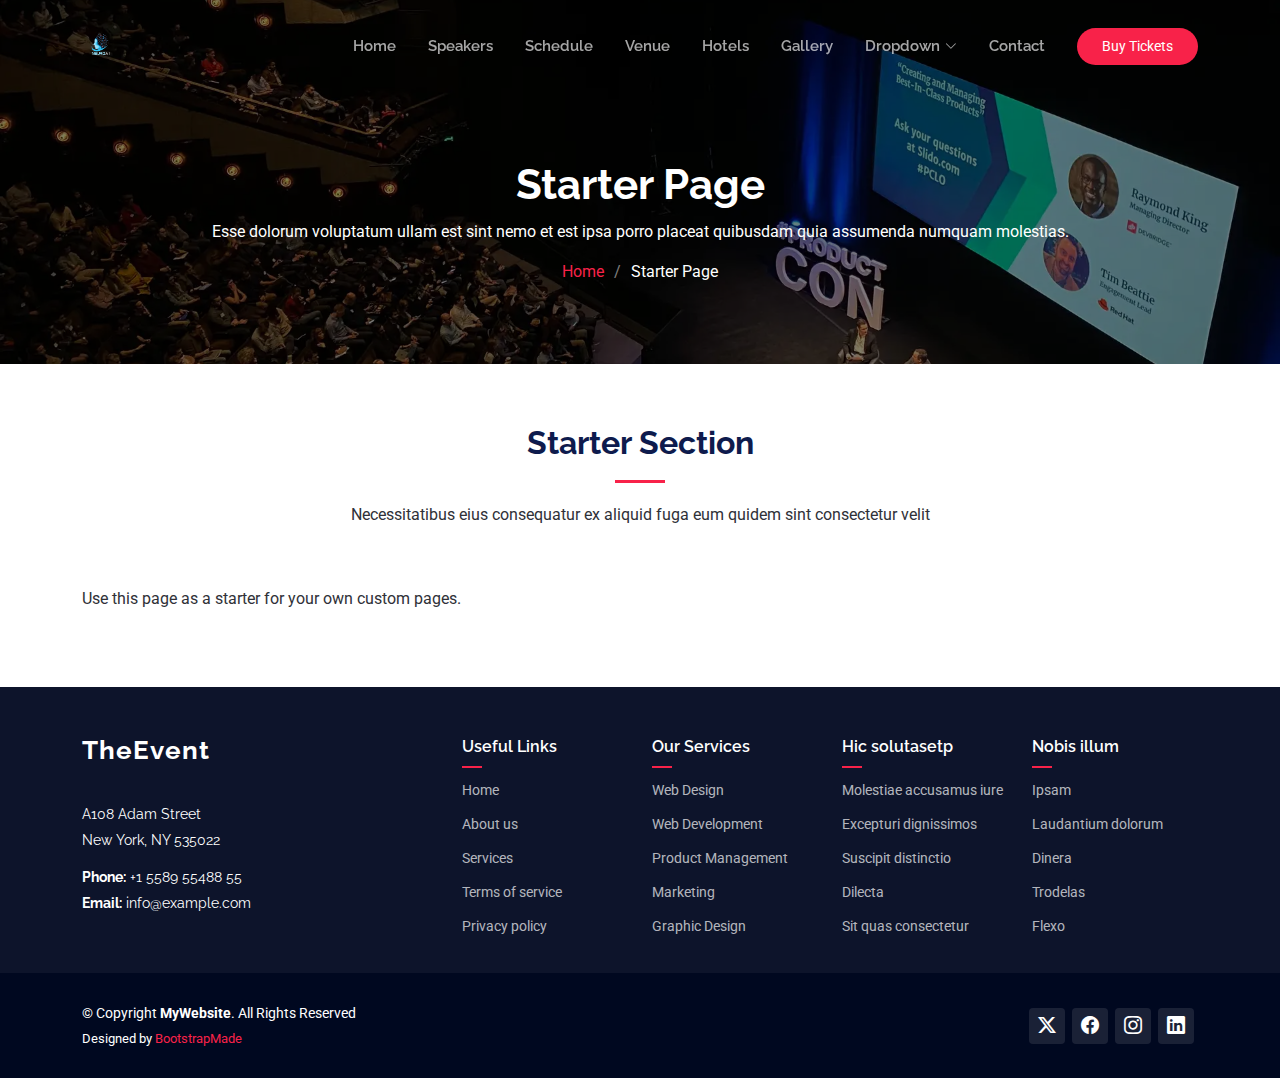
<file: starter-page.html>
<!DOCTYPE html>
<html lang="en">

<head>
  <meta charset="utf-8">
  <meta content="width=device-width, initial-scale=1.0" name="viewport">
  <title>Starter Page - TheEvent Bootstrap Template</title>
  <meta content="" name="description">
  <meta content="" name="keywords">

  <!-- Favicons -->
  <link href="assets/img/favicon.png" rel="icon">
  <link href="assets/img/apple-touch-icon.png" rel="apple-touch-icon">

  <!-- Fonts -->
  <link href="https://fonts.googleapis.com" rel="preconnect">
  <link href="https://fonts.gstatic.com" rel="preconnect" crossorigin>
  <link href="https://fonts.googleapis.com/css2?family=Roboto:ital,wght@0,100;0,300;0,400;0,500;0,700;0,900;1,100;1,300;1,400;1,500;1,700;1,900&family=Raleway:ital,wght@0,100;0,200;0,300;0,400;0,500;0,600;0,700;0,800;0,900;1,100;1,200;1,300;1,400;1,500;1,600;1,700;1,800;1,900&display=swap" rel="stylesheet">

  <!-- Vendor CSS Files -->
  <link href="assets/vendor/bootstrap/css/bootstrap.min.css" rel="stylesheet">
  <link href="assets/vendor/bootstrap-icons/bootstrap-icons.css" rel="stylesheet">
  <link href="assets/vendor/aos/aos.css" rel="stylesheet">
  <link href="assets/vendor/glightbox/css/glightbox.min.css" rel="stylesheet">
  <link href="assets/vendor/swiper/swiper-bundle.min.css" rel="stylesheet">

  <!-- Main CSS File -->
  <link href="assets/css/main.css" rel="stylesheet">

  <!-- =======================================================
  * Template Name: TheEvent
  * Template URL: https://bootstrapmade.com/theevent-conference-event-bootstrap-template/
  * Updated: Jun 29 2024 with Bootstrap v5.3.3
  * Author: BootstrapMade.com
  * License: https://bootstrapmade.com/license/
  ======================================================== -->
</head>

<body class="starter-page-page">

  <header id="header" class="header d-flex align-items-center fixed-top">
    <div class="container-fluid container-xl position-relative d-flex align-items-center">

      <a href="index.html" class="logo d-flex align-items-center me-auto">
        <img src="assets/img/logo.png" alt="">
        <!-- Uncomment the line below if you also wish to use an text logo -->
        <!-- <h1 class="sitename">TheEvent</h1>  -->
      </a>

      <nav id="navmenu" class="navmenu">
        <ul>
          <li><a href="#hero">Home<br></a></li>
          <li><a href="#speakers">Speakers</a></li>
          <li><a href="#schedule">Schedule</a></li>
          <li><a href="#venue">Venue</a></li>
          <li><a href="#hotels">Hotels</a></li>
          <li><a href="#gallery">Gallery</a></li>
          <li class="dropdown"><a href="#"><span>Dropdown</span> <i class="bi bi-chevron-down toggle-dropdown"></i></a>
            <ul>
              <li><a href="#">Dropdown 1</a></li>
              <li class="dropdown"><a href="#"><span>Deep Dropdown</span> <i class="bi bi-chevron-down toggle-dropdown"></i></a>
                <ul>
                  <li><a href="#">Deep Dropdown 1</a></li>
                  <li><a href="#">Deep Dropdown 2</a></li>
                  <li><a href="#">Deep Dropdown 3</a></li>
                  <li><a href="#">Deep Dropdown 4</a></li>
                  <li><a href="#">Deep Dropdown 5</a></li>
                </ul>
              </li>
              <li><a href="#">Dropdown 2</a></li>
              <li><a href="#">Dropdown 3</a></li>
              <li><a href="#">Dropdown 4</a></li>
            </ul>
          </li>
          <li><a href="#contact">Contact</a></li>
        </ul>
        <i class="mobile-nav-toggle d-xl-none bi bi-list"></i>
      </nav>

      <a class="cta-btn d-none d-sm-block" href="#buy-tickets">Buy Tickets</a>

    </div>
  </header>

  <main class="main">

    <!-- Page Title -->
    <div class="page-title" data-aos="fade" style="background-image: url(assets/img/page-title-bg.webp);">
      <div class="container position-relative">
        <h1>Starter Page</h1>
        <p>Esse dolorum voluptatum ullam est sint nemo et est ipsa porro placeat quibusdam quia assumenda numquam molestias.</p>
        <nav class="breadcrumbs">
          <ol>
            <li><a href="index.html">Home</a></li>
            <li class="current">Starter Page</li>
          </ol>
        </nav>
      </div>
    </div><!-- End Page Title -->

    <!-- Starter Section Section -->
    <section id="starter-section" class="starter-section section">

      <!-- Section Title -->
      <div class="container section-title" data-aos="fade-up">
        <h2>Starter Section</h2>
        <p>Necessitatibus eius consequatur ex aliquid fuga eum quidem sint consectetur velit</p>
      </div><!-- End Section Title -->

      <div class="container" data-aos="fade-up">
        <p>Use this page as a starter for your own custom pages.</p>
      </div>

    </section><!-- /Starter Section Section -->

  </main>

  <footer id="footer" class="footer dark-background">

    <div class="footer-top">
      <div class="container">
        <div class="row gy-4">
          <div class="col-lg-4 col-md-6 footer-about">
            <a href="index.html" class="logo d-flex align-items-center">
              <span class="sitename">TheEvent</span>
            </a>
            <div class="footer-contact pt-3">
              <p>A108 Adam Street</p>
              <p>New York, NY 535022</p>
              <p class="mt-3"><strong>Phone:</strong> <span>+1 5589 55488 55</span></p>
              <p><strong>Email:</strong> <span>info@example.com</span></p>
            </div>
          </div>

          <div class="col-lg-2 col-md-3 footer-links">
            <h4>Useful Links</h4>
            <ul>
              <li><a href="#">Home</a></li>
              <li><a href="#">About us</a></li>
              <li><a href="#">Services</a></li>
              <li><a href="#">Terms of service</a></li>
              <li><a href="#">Privacy policy</a></li>
            </ul>
          </div>

          <div class="col-lg-2 col-md-3 footer-links">
            <h4>Our Services</h4>
            <ul>
              <li><a href="#">Web Design</a></li>
              <li><a href="#">Web Development</a></li>
              <li><a href="#">Product Management</a></li>
              <li><a href="#">Marketing</a></li>
              <li><a href="#">Graphic Design</a></li>
            </ul>
          </div>

          <div class="col-lg-2 col-md-3 footer-links">
            <h4>Hic solutasetp</h4>
            <ul>
              <li><a href="#">Molestiae accusamus iure</a></li>
              <li><a href="#">Excepturi dignissimos</a></li>
              <li><a href="#">Suscipit distinctio</a></li>
              <li><a href="#">Dilecta</a></li>
              <li><a href="#">Sit quas consectetur</a></li>
            </ul>
          </div>

          <div class="col-lg-2 col-md-3 footer-links">
            <h4>Nobis illum</h4>
            <ul>
              <li><a href="#">Ipsam</a></li>
              <li><a href="#">Laudantium dolorum</a></li>
              <li><a href="#">Dinera</a></li>
              <li><a href="#">Trodelas</a></li>
              <li><a href="#">Flexo</a></li>
            </ul>
          </div>

        </div>
      </div>
    </div>

    <div class="copyright text-center">
      <div class="container d-flex flex-column flex-lg-row justify-content-center justify-content-lg-between align-items-center">

        <div class="d-flex flex-column align-items-center align-items-lg-start">
          <div>
            © Copyright <strong><span>MyWebsite</span></strong>. All Rights Reserved
          </div>
          <div class="credits">
            <!-- All the links in the footer should remain intact. -->
            <!-- You can delete the links only if you purchased the pro version. -->
            <!-- Licensing information: https://bootstrapmade.com/license/ -->
            <!-- Purchase the pro version with working PHP/AJAX contact form: https://bootstrapmade.com/herobiz-bootstrap-business-template/ -->
            Designed by <a href="https://bootstrapmade.com/">BootstrapMade</a>
          </div>
        </div>

        <div class="social-links order-first order-lg-last mb-3 mb-lg-0">
          <a href=""><i class="bi bi-twitter-x"></i></a>
          <a href=""><i class="bi bi-facebook"></i></a>
          <a href=""><i class="bi bi-instagram"></i></a>
          <a href=""><i class="bi bi-linkedin"></i></a>
        </div>

      </div>
    </div>

  </footer>

  <!-- Scroll Top -->
  <a href="#" id="scroll-top" class="scroll-top d-flex align-items-center justify-content-center"><i class="bi bi-arrow-up-short"></i></a>

  <!-- Preloader -->
  <div id="preloader"></div>

  <!-- Vendor JS Files -->
  <script src="assets/vendor/bootstrap/js/bootstrap.bundle.min.js"></script>
  <script src="assets/vendor/php-email-form/validate.js"></script>
  <script src="assets/vendor/aos/aos.js"></script>
  <script src="assets/vendor/glightbox/js/glightbox.min.js"></script>
  <script src="assets/vendor/swiper/swiper-bundle.min.js"></script>

  <!-- Main JS File -->
  <script src="assets/js/main.js"></script>

</body>

</html>
</file>
<file: assets/css/main.css>
/**
* Template Name: TheEvent
* Template URL: https://bootstrapmade.com/theevent-conference-event-bootstrap-template/
* Updated: Jun 29 2024 with Bootstrap v5.3.3
* Author: BootstrapMade.com
* License: https://bootstrapmade.com/license/
*/

/*--------------------------------------------------------------
# Font & Color Variables
# Help: https://bootstrapmade.com/color-system/
--------------------------------------------------------------*/
/* Fonts */
:root {
  --default-font: "Roboto",  system-ui, -apple-system, "Segoe UI", Roboto, "Helvetica Neue", Arial, "Noto Sans", "Liberation Sans", sans-serif, "Apple Color Emoji", "Segoe UI Emoji", "Segoe UI Symbol", "Noto Color Emoji";
  --heading-font: "Raleway",  sans-serif;
  --nav-font: "Raleway",  sans-serif;
}

/* Global Colors - The following color variables are used throughout the website. Updating them here will change the color scheme of the entire website */
:root { 
  --background-color: #ffffff; /* Background color for the entire website, including individual sections */
  --default-color: #2f3138; /* Default color used for the majority of the text content across the entire website */
  --heading-color: #0e1b4d; /* Color for headings, subheadings and title throughout the website */
  --accent-color: #f82249; /* Accent color that represents your brand on the website. It's used for buttons, links, and other elements that need to stand out */
  --surface-color: #ffffff; /* The surface color is used as a background of boxed elements within sections, such as cards, icon boxes, or other elements that require a visual separation from the global background. */
  --contrast-color: #ffffff; /* Contrast color for text, ensuring readability against backgrounds of accent, heading, or default colors. */
}

/* Nav Menu Colors - The following color variables are used specifically for the navigation menu. They are separate from the global colors to allow for more customization options */
:root {
  --nav-color: rgba(255, 255, 255, 0.65);  /* The default color of the main navmenu links */
  --nav-hover-color: #ffffff; /* Applied to main navmenu links when they are hovered over or active */
  --nav-mobile-background-color: #ffffff; /* Used as the background color for mobile navigation menu */
  --nav-dropdown-background-color: #ffffff; /* Used as the background color for dropdown items that appear when hovering over primary navigation items */
  --nav-dropdown-color: #212529; /* Used for navigation links of the dropdown items in the navigation menu. */
  --nav-dropdown-hover-color: #f82249; /* Similar to --nav-hover-color, this color is applied to dropdown navigation links when they are hovered over. */
}

/* Color Presets - These classes override global colors when applied to any section or element, providing reuse of the sam color scheme. */

.light-background {
  --background-color: #f2f2f3;
  --surface-color: #ffffff;
}

.dark-background {
  --background-color: #000820;
  --default-color: #ffffff;
  --heading-color: #ffffff;
  --surface-color: #001553;
  --contrast-color: #ffffff;
}

/* Smooth scroll */
:root {
  scroll-behavior: smooth;
}

/*--------------------------------------------------------------
# General Styling & Shared Classes
--------------------------------------------------------------*/
body {
  color: var(--default-color);
  background-color: var(--background-color);
  font-family: var(--default-font);
}

a {
  color: var(--accent-color);
  text-decoration: none;
  transition: 0.3s;
}

a:hover {
  color: color-mix(in srgb, var(--accent-color), transparent 25%);
  text-decoration: none;
}

h1,
h2,
h3,
h4,
h5,
h6 {
  color: var(--heading-color);
  font-family: var(--heading-font);
}

/* Pulsating Play Button
------------------------------*/
.pulsating-play-btn {
  width: 94px;
  height: 94px;
  background: radial-gradient(var(--accent-color) 50%, color-mix(in srgb, var(--accent-color), transparent 75%) 52%);
  border-radius: 50%;
  display: block;
  position: relative;
  overflow: hidden;
}

.pulsating-play-btn:before {
  content: "";
  position: absolute;
  width: 120px;
  height: 120px;
  animation-delay: 0s;
  animation: pulsate-play-btn 2s;
  animation-direction: forwards;
  animation-iteration-count: infinite;
  animation-timing-function: steps;
  opacity: 1;
  border-radius: 50%;
  border: 5px solid color-mix(in srgb, var(--accent-color), transparent 30%);
  top: -15%;
  left: -15%;
  background: rgba(198, 16, 0, 0);
}

.pulsating-play-btn:after {
  content: "";
  position: absolute;
  left: 50%;
  top: 50%;
  transform: translateX(-40%) translateY(-50%);
  width: 0;
  height: 0;
  border-top: 10px solid transparent;
  border-bottom: 10px solid transparent;
  border-left: 15px solid #fff;
  z-index: 100;
  transition: all 400ms cubic-bezier(0.55, 0.055, 0.675, 0.19);
}

.pulsating-play-btn:hover:before {
  content: "";
  position: absolute;
  left: 50%;
  top: 50%;
  transform: translateX(-40%) translateY(-50%);
  width: 0;
  height: 0;
  border: none;
  border-top: 10px solid transparent;
  border-bottom: 10px solid transparent;
  border-left: 15px solid #fff;
  z-index: 200;
  animation: none;
  border-radius: 0;
}

.pulsating-play-btn:hover:after {
  border-left: 15px solid var(--accent-color);
  transform: scale(20);
}

@keyframes pulsate-play-btn {
  0% {
    transform: scale(0.6, 0.6);
    opacity: 1;
  }

  100% {
    transform: scale(1, 1);
    opacity: 0;
  }
}

/* PHP Email Form Messages
------------------------------*/
.php-email-form .error-message {
  display: none;
  background: #df1529;
  color: #ffffff;
  text-align: left;
  padding: 15px;
  margin-bottom: 24px;
  font-weight: 600;
}

.php-email-form .sent-message {
  display: none;
  color: #ffffff;
  background: #059652;
  text-align: center;
  padding: 15px;
  margin-bottom: 24px;
  font-weight: 600;
}

.php-email-form .loading {
  display: none;
  background: var(--surface-color);
  text-align: center;
  padding: 15px;
  margin-bottom: 24px;
}

.php-email-form .loading:before {
  content: "";
  display: inline-block;
  border-radius: 50%;
  width: 24px;
  height: 24px;
  margin: 0 10px -6px 0;
  border: 3px solid var(--accent-color);
  border-top-color: var(--surface-color);
  animation: php-email-form-loading 1s linear infinite;
}

@keyframes php-email-form-loading {
  0% {
    transform: rotate(0deg);
  }

  100% {
    transform: rotate(360deg);
  }
}

/*--------------------------------------------------------------
# Global Header
--------------------------------------------------------------*/
.header {
  --background-color: rgba(0, 0, 0, 0);
  --heading-color: #ffffff;
  color: var(--default-color);
  background-color: var(--background-color);
  padding: 20px 0;
  transition: all 0.5s;
  z-index: 997;
}

.header .logo {
  line-height: 1;
}

.header .logo img {
  max-height: 36px;
  margin-right: 8px;
}

.header .logo h1 {
  font-size: 30px;
  margin: 0;
  font-weight: 700;
  color: var(--heading-color);
}

.header .cta-btn,
.header .cta-btn:focus {
  color: var(--contrast-color);
  background: var(--accent-color);
  font-size: 14px;
  padding: 8px 25px;
  margin: 0 0 0 30px;
  border-radius: 50px;
  transition: 0.3s;
}

.header .cta-btn:hover,
.header .cta-btn:focus:hover {
  color: var(--contrast-color);
  background: color-mix(in srgb, var(--accent-color), transparent 15%);
}

@media (max-width: 1200px) {
  .header .logo {
    order: 1;
  }

  .header .btn-getstarted {
    order: 2;
    margin: 0 15px 0 0;
    padding: 6px 15px;
  }

  .header .navmenu {
    order: 3;
  }
}

.scrolled .header {
  box-shadow: 0px 0 18px rgba(0, 0, 0, 0.1);
}

/* Global Header on Scroll
------------------------------*/
.scrolled .header {
  --background-color: rgba(1, 8, 33, 0.82);
}

/*--------------------------------------------------------------
# Navigation Menu
--------------------------------------------------------------*/
/* Desktop Navigation */
@media (min-width: 1200px) {
  .navmenu {
    padding: 0;
  }

  .navmenu ul {
    margin: 0;
    padding: 0;
    display: flex;
    list-style: none;
    align-items: center;
  }

  .navmenu li {
    position: relative;
  }

  .navmenu>ul>li {
    white-space: nowrap;
    padding: 15px 14px;
  }

  .navmenu>ul>li:last-child {
    padding-right: 0;
  }

  .navmenu a,
  .navmenu a:focus {
    color: var(--nav-color);
    font-size: 15px;
    padding: 0 2px;
    font-family: var(--nav-font);
    font-weight: 600;
    display: flex;
    align-items: center;
    justify-content: space-between;
    white-space: nowrap;
    transition: 0.3s;
    position: relative;
  }

  .navmenu a i,
  .navmenu a:focus i {
    font-size: 12px;
    line-height: 0;
    margin-left: 5px;
    transition: 0.3s;
  }

  .navmenu>ul>li>a:before {
    content: "";
    position: absolute;
    height: 2px;
    bottom: -6px;
    left: 0;
    background-color: var(--accent-color);
    visibility: hidden;
    width: 0px;
    transition: all 0.3s ease-in-out 0s;
  }

  .navmenu a:hover:before,
  .navmenu li:hover>a:before,
  .navmenu .active:before {
    visibility: visible;
    width: 100%;
  }

  .navmenu li:hover>a,
  .navmenu .active,
  .navmenu .active:focus {
    color: var(--nav-hover-color);
  }

  .navmenu .dropdown ul {
    margin: 0;
    padding: 10px 0;
    background: var(--nav-dropdown-background-color);
    display: block;
    position: absolute;
    visibility: hidden;
    left: 14px;
    top: 130%;
    opacity: 0;
    transition: 0.3s;
    border-radius: 4px;
    z-index: 99;
    box-shadow: 0px 0px 30px rgba(0, 0, 0, 0.1);
  }

  .navmenu .dropdown ul li {
    min-width: 200px;
  }

  .navmenu .dropdown ul a {
    padding: 10px 20px;
    font-size: 15px;
    text-transform: none;
    color: var(--nav-dropdown-color);
  }

  .navmenu .dropdown ul a i {
    font-size: 12px;
  }

  .navmenu .dropdown ul a:hover,
  .navmenu .dropdown ul .active:hover,
  .navmenu .dropdown ul li:hover>a {
    color: var(--nav-dropdown-hover-color);
  }

  .navmenu .dropdown:hover>ul {
    opacity: 1;
    top: 100%;
    visibility: visible;
  }

  .navmenu .dropdown .dropdown ul {
    top: 0;
    left: -90%;
    visibility: hidden;
  }

  .navmenu .dropdown .dropdown:hover>ul {
    opacity: 1;
    top: 0;
    left: -100%;
    visibility: visible;
  }
}

/* Mobile Navigation */
@media (max-width: 1199px) {
  .mobile-nav-toggle {
    color: var(--nav-color);
    font-size: 28px;
    line-height: 0;
    margin-right: 10px;
    cursor: pointer;
    transition: color 0.3s;
  }

  .navmenu {
    padding: 0;
    z-index: 9997;
  }

  .navmenu ul {
    display: none;
    position: absolute;
    inset: 60px 20px 20px 20px;
    padding: 10px 0;
    margin: 0;
    border-radius: 6px;
    background-color: var(--nav-dropdown-background-color);
    border: 1px solid color-mix(in srgb, var(--default-color), transparent 90%);
    box-shadow: none;
    overflow-y: auto;
    transition: 0.3s;
    z-index: 9998;
  }

  .navmenu a,
  .navmenu a:focus {
    color: var(--nav-dropdown-color);
    padding: 10px 20px;
    font-family: var(--nav-font);
    font-size: 17px;
    font-weight: 500;
    display: flex;
    align-items: center;
    justify-content: space-between;
    white-space: nowrap;
    transition: 0.3s;
  }

  .navmenu a i,
  .navmenu a:focus i {
    font-size: 12px;
    line-height: 0;
    margin-left: 5px;
    width: 30px;
    height: 30px;
    display: flex;
    align-items: center;
    justify-content: center;
    border-radius: 50%;
    transition: 0.3s;
    background-color: color-mix(in srgb, var(--accent-color), transparent 90%);
  }

  .navmenu a i:hover,
  .navmenu a:focus i:hover {
    background-color: var(--accent-color);
    color: var(--contrast-color);
  }

  .navmenu a:hover,
  .navmenu .active,
  .navmenu .active:focus {
    color: var(--nav-dropdown-hover-color);
  }

  .navmenu .active i,
  .navmenu .active:focus i {
    background-color: var(--accent-color);
    color: var(--contrast-color);
    transform: rotate(180deg);
  }

  .navmenu .dropdown ul {
    position: static;
    display: none;
    z-index: 99;
    padding: 10px 0;
    margin: 10px 20px;
    background-color: var(--nav-dropdown-background-color);
    transition: all 0.5s ease-in-out;
  }

  .navmenu .dropdown ul ul {
    background-color: rgba(33, 37, 41, 0.1);
  }

  .navmenu .dropdown>.dropdown-active {
    display: block;
    background-color: rgba(33, 37, 41, 0.03);
  }

  .mobile-nav-active {
    overflow: hidden;
  }

  .mobile-nav-active .mobile-nav-toggle {
    color: #fff;
    position: absolute;
    font-size: 32px;
    top: 15px;
    right: 15px;
    margin-right: 0;
    z-index: 9999;
  }

  .mobile-nav-active .navmenu {
    position: fixed;
    overflow: hidden;
    inset: 0;
    background: rgba(33, 37, 41, 0.8);
    transition: 0.3s;
  }

  .mobile-nav-active .navmenu>ul {
    display: block;
  }
}

/*--------------------------------------------------------------
# Global Footer
--------------------------------------------------------------*/
.footer {
  color: var(--default-color);
  background-color: var(--background-color);
  font-size: 14px;
  position: relative;
}

.footer .footer-top {
  background-color: color-mix(in srgb, var(--background-color), white 5%);
  padding-top: 50px;
}

.footer .footer-about .logo {
  line-height: 1;
  margin-bottom: 25px;
}

.footer .footer-about .logo img {
  max-height: 40px;
  margin-right: 6px;
}

.footer .footer-about .logo span {
  color: var(--heading-color);
  font-family: var(--heading-font);
  font-size: 26px;
  font-weight: 700;
  letter-spacing: 1px;
}

.footer .footer-about p {
  font-size: 14px;
  font-family: var(--heading-font);
}

.footer h4 {
  font-size: 16px;
  font-weight: 600;
  position: relative;
  padding-bottom: 12px;
  margin-bottom: 15px;
}

.footer h4::after {
  content: "";
  position: absolute;
  display: block;
  width: 20px;
  height: 2px;
  background: var(--accent-color);
  bottom: 0;
  left: 0;
}

.footer .footer-links {
  margin-bottom: 30px;
}

.footer .footer-links ul {
  list-style: none;
  padding: 0;
  margin: 0;
}

.footer .footer-links ul i {
  padding-right: 2px;
  font-size: 12px;
  line-height: 0;
}

.footer .footer-links ul li {
  padding: 10px 0;
  display: flex;
  align-items: center;
}

.footer .footer-links ul li:first-child {
  padding-top: 0;
}

.footer .footer-links ul a {
  color: color-mix(in srgb, var(--default-color), transparent 30%);
  display: inline-block;
  line-height: 1;
}

.footer .footer-links ul a:hover {
  color: var(--accent-color);
}

.footer .footer-contact p {
  margin-bottom: 5px;
}

.footer .copyright {
  padding: 30px 0;
}

.footer .copyright p {
  margin-bottom: 0;
}

.footer .credits {
  margin-top: 5px;
  font-size: 13px;
}

.footer .social-links a {
  font-size: 18px;
  display: inline-block;
  background: color-mix(in srgb, var(--default-color), transparent 90%);
  color: var(--contrast-color);
  line-height: 1;
  padding: 8px 0;
  margin-right: 4px;
  border-radius: 4px;
  text-align: center;
  width: 36px;
  height: 36px;
  transition: 0.3s;
}

.footer .social-links a:hover {
  background: var(--accent-color);
  text-decoration: none;
}

/*--------------------------------------------------------------
# Preloader
--------------------------------------------------------------*/
#preloader {
  position: fixed;
  inset: 0;
  z-index: 999999;
  overflow: hidden;
  background: var(--background-color);
  transition: all 0.6s ease-out;
}

#preloader:before {
  content: "";
  position: fixed;
  top: calc(50% - 30px);
  left: calc(50% - 30px);
  border: 6px solid #ffffff;
  border-color: var(--accent-color) transparent var(--accent-color) transparent;
  border-radius: 50%;
  width: 60px;
  height: 60px;
  animation: animate-preloader 1.5s linear infinite;
}

@keyframes animate-preloader {
  0% {
    transform: rotate(0deg);
  }

  100% {
    transform: rotate(360deg);
  }
}

/*--------------------------------------------------------------
# Scroll Top Button
--------------------------------------------------------------*/
.scroll-top {
  position: fixed;
  visibility: hidden;
  opacity: 0;
  right: 15px;
  bottom: -15px;
  z-index: 99999;
  background-color: var(--accent-color);
  width: 44px;
  height: 44px;
  border-radius: 50px;
  transition: all 0.4s;
}

.scroll-top i {
  font-size: 24px;
  color: var(--contrast-color);
  line-height: 0;
}

.scroll-top:hover {
  background-color: color-mix(in srgb, var(--accent-color), transparent 20%);
  color: var(--contrast-color);
}

.scroll-top.active {
  visibility: visible;
  opacity: 1;
  bottom: 15px;
}

/*--------------------------------------------------------------
# Disable aos animation delay on mobile devices
--------------------------------------------------------------*/
@media screen and (max-width: 768px) {
  [data-aos-delay] {
    transition-delay: 0 !important;
  }
}

/*--------------------------------------------------------------
# Global Page Titles & Breadcrumbs
--------------------------------------------------------------*/
.page-title {
  --background-color: #000000;
  --heading-color: var(--contrast-color);
  --default-color: var(--contrast-color);
  color: var(--default-color);
  background-color: var(--background-color);
  background-size: cover;
  background-position: center;
  background-repeat: no-repeat;
  padding: 160px 0 80px 0;
  text-align: center;
  position: relative;
}

.page-title:before {
  content: "";
  background-color: color-mix(in srgb, var(--background-color), transparent 50%);
  position: absolute;
  inset: 0;
}

.page-title h1 {
  font-size: 42px;
  font-weight: 700;
  margin-bottom: 10px;
}

.page-title .breadcrumbs ol {
  display: flex;
  flex-wrap: wrap;
  list-style: none;
  justify-content: center;
  padding: 0;
  margin: 0;
  font-size: 16px;
  font-weight: 400;
}

.page-title .breadcrumbs ol li+li {
  padding-left: 10px;
}

.page-title .breadcrumbs ol li+li::before {
  content: "/";
  display: inline-block;
  padding-right: 10px;
  color: color-mix(in srgb, var(--default-color), transparent 50%);
}

/*--------------------------------------------------------------
# Global Sections
--------------------------------------------------------------*/
section,
.section {
  color: var(--default-color);
  background-color: var(--background-color);
  padding: 60px 0;
  scroll-margin-top: 92px;
  overflow: clip;
}

@media (max-width: 1199px) {

  section,
  .section {
    scroll-margin-top: 76px;
  }
}

/*--------------------------------------------------------------
# Global Section Titles
--------------------------------------------------------------*/
.section-title {
  text-align: center;
  padding-bottom: 60px;
  position: relative;
}

.section-title h2 {
  font-size: 32px;
  font-weight: 700;
  margin-bottom: 20px;
  padding-bottom: 20px;
  position: relative;
}

.section-title h2:after {
  content: "";
  position: absolute;
  display: block;
  width: 50px;
  height: 3px;
  background: var(--accent-color);
  left: 0;
  right: 0;
  bottom: 0;
  margin: auto;
}

.section-title p {
  margin-bottom: 0;
}

/*--------------------------------------------------------------
# Hero Section
--------------------------------------------------------------*/
.hero {
  width: 100%;
  min-height: 100vh;
  position: relative;
  padding: 100px 0 0 0;
  display: flex;
  align-items: center;
  justify-content: center;
  flex-direction: column;
}

.hero img {
  position: absolute;
  inset: 0;
  display: block;
  width: 100%;
  height: 100%;
  object-fit: cover;
  z-index: 1;
}

.hero:before {
  content: "";
  background: color-mix(in srgb, var(--background-color), transparent 30%);
  position: absolute;
  inset: 0;
  z-index: 2;
}

.hero .container {
  position: relative;
  z-index: 3;
}

.hero h2 {
  margin: 0;
  font-size: 48px;
  font-weight: 700;
}

.hero h2 span {
  color: var(--accent-color);
}

.hero p {
  color: color-mix(in srgb, var(--default-color), transparent 20%);
  margin: 10px 0 0 0;
  font-size: 24px;
}

@media (max-width: 768px) {
  .hero h2 {
    font-size: 32px;
    line-height: 36px;
  }

  .hero p {
    font-size: 18px;
    line-height: 24px;
  }
}

.hero .about-info {
  overflow: hidden;
  position: relative;
  padding: 60px 0 40px 0;
  z-index: 2;
  width: 100%;
}

.hero .about-info:before {
  content: "";
  background: color-mix(in srgb, var(--background-color), transparent 50%);
  position: absolute;
  bottom: 0;
  top: 0;
  left: 0;
  right: 0;
}

.hero .about-info h2 {
  font-size: 36px;
  font-weight: bold;
  margin-bottom: 10px;
  color: #fff;
}

.hero .about-info h3 {
  font-size: 18px;
  font-weight: bold;
  text-transform: uppercase;
  margin-bottom: 10px;
  color: #fff;
}

.hero .about-info p {
  font-size: 14px;
  margin-bottom: 20px;
  color: #fff;
}

/*--------------------------------------------------------------
# Speakers Section
--------------------------------------------------------------*/
.speakers {
  --default-color: #ffffff;
}

.speakers .member {
  text-align: center;
  position: relative;
  overflow: hidden;
}

.speakers .member .member-info {
  position: absolute;
  padding: 15px 0;
  inset: auto 0 -44px 0;
  background: rgba(0, 0, 0, 0.6);
  transition: 0.4s;
}

.speakers .member .member-info-content h4 {
  color: var(--contrast-color);
  font-weight: 700;
  margin-bottom: 4px;
  font-size: 16px;
}

.speakers .member .member-info-content h4 a {
  color: var(--contrast-color);
}

.speakers .member .member-info-content h4 a:hover {
  color: var(--accent-color);
}

.speakers .member .member-info-content span {
  font-style: italic;
  display: block;
  font-size: 13px;
}

.speakers .member .social {
  text-align: center;
  padding-top: 10px;
}

.speakers .member .social a {
  transition: color 0.3s;
  color: color-mix(in srgb, var(--default-color), transparent 30%);
  margin: 0 4px;
  display: inline-block;
}

.speakers .member .social a:hover {
  color: var(--default-color);
}

.speakers .member .social i {
  font-size: 18px;
  margin: 0 2px;
}

.speakers .member:hover .member-info {
  bottom: 0;
}

/*--------------------------------------------------------------
# Schedule Section
--------------------------------------------------------------*/
.schedule {
  --background-color: color-mix(in srgb, var(--alt-background-color), transparent 95%);
}

.schedule .nav-tabs {
  text-align: center;
  margin: auto;
  display: block;
  border-bottom: 0;
  margin-bottom: 30px;
}

.schedule .nav-tabs li {
  display: inline-block;
  margin-bottom: 0;
}

.schedule .nav-tabs a {
  border: none;
  border-radius: 50px;
  font-weight: 600;
  background-color: var(--heading-color);
  color: var(--contrast-color);
  padding: 10px 100px;
}

@media (max-width: 991px) {
  .schedule .nav-tabs a {
    padding: 8px 60px;
  }
}

@media (max-width: 767px) {
  .schedule .nav-tabs a {
    padding: 8px 50px;
  }
}

@media (max-width: 480px) {
  .schedule .nav-tabs a {
    padding: 8px 30px;
  }
}

.schedule .nav-tabs a.active {
  background-color: var(--accent-color);
  color: var(--contrast-color);
}

.schedule .sub-heading {
  text-align: center;
  font-size: 18px;
  font-style: italic;
  margin: 0 auto 30px auto;
}

@media (min-width: 991px) {
  .schedule .sub-heading {
    width: 75%;
  }
}

.schedule .tab-pane {
  transition: ease-in-out 0.2s;
}

.schedule .schedule-item {
  border-bottom: 1px solid color-mix(in srgb, var(--default-color), transparent 85%);
  padding-top: 15px;
  padding-bottom: 15px;
  transition: background-color ease-in-out 0.3s;
}

.schedule .schedule-item time {
  padding-bottom: 5px;
  display: inline-block;
}

.schedule .schedule-item .speaker {
  width: 60px;
  height: 60px;
  overflow: hidden;
  border-radius: 50%;
  float: left;
  margin: 0 10px 10px 0;
}

.schedule .schedule-item .speaker img {
  height: 100%;
  transform: translateX(-50%);
  margin-left: 50%;
  transition: all ease-in-out 0.3s;
}

.schedule .schedule-item h4 {
  font-size: 18px;
  font-weight: 600;
  margin-bottom: 5px;
}

.schedule .schedule-item h4 span {
  font-style: italic;
  color: color-mix(in srgb, var(--default-color), transparent 50%);
  font-weight: normal;
  font-size: 16px;
}

.schedule .schedule-item p {
  font-style: italic;
  color: color-mix(in srgb, var(--default-color), transparent 30%);
  margin-bottom: 0;
}

/*--------------------------------------------------------------
# Venue Section
--------------------------------------------------------------*/
.venue .container-fluid {
  margin-bottom: 3px;
}

.venue .venue-map iframe {
  width: 100%;
  height: 100%;
  min-height: 300px;
}

.venue .venue-info {
  background: url("../img/venue-info-bg.jpg") top center no-repeat;
  background-size: cover;
  position: relative;
  padding-top: 60px;
  padding-bottom: 60px;
}

.venue .venue-info:before {
  content: "";
  background: rgba(0, 0, 0, 0.5);
  position: absolute;
  bottom: 0;
  top: 0;
  left: 0;
  right: 0;
}

.venue .venue-info h3 {
  font-size: 36px;
  font-weight: 700;
  color: var(--contrast-color);
}

@media (max-width: 574px) {
  .venue .venue-info h3 {
    font-size: 24px;
  }
}

.venue .venue-info p {
  color: var(--contrast-color);
  margin-bottom: 0;
}

.venue .venue-gallery-container {
  padding-right: 12px;
}

.venue .venue-gallery {
  overflow: hidden;
  border-right: 3px solid var(--background-color);
  border-bottom: 3px solid var(--background-color);
}

.venue .venue-gallery img {
  transition: all ease-in-out 0.4s;
}

.venue .venue-gallery:hover img {
  transform: scale(1.1);
}

/*--------------------------------------------------------------
# Hotels Section
--------------------------------------------------------------*/
.hotels .card {
  background-color: var(--surface-color);
  color: var(--default-color);
  border: 1px solid color-mix(in srgb, var(--default-color), transparent 85%);
  position: relative;
  border-radius: 0;
}

.hotels .card .card-img {
  overflow: hidden;
  margin-bottom: 15px;
  border-radius: 0;
}

.hotels .card .card-img img {
  transition: 0.3s ease-in-out;
}

.hotels .card h3 {
  font-weight: 600;
  font-size: 20px;
  margin-bottom: 5px;
  padding: 0 20px;
}

.hotels .card a {
  color: var(--heading-color);
  transition: 0.3;
}

.hotels .card a:hover {
  color: var(--accent-color);
}

.hotels .card .stars {
  padding: 0 20px;
  margin-bottom: 5px;
}

.hotels .card .stars i {
  color: #ffc107;
}

.hotels .card p {
  padding: 0 20px;
  margin-bottom: 20px;
  color: color-mix(in srgb, var(--default-color), transparent 40%);
  font-style: italic;
  font-size: 15px;
}

.hotels .card:hover .card-img img {
  transform: scale(1.1);
}

/*--------------------------------------------------------------
# Gallery Section
--------------------------------------------------------------*/
.gallery {
  overflow: hidden;
}

.gallery .swiper-wrapper {
  height: auto;
}

.gallery .swiper-pagination {
  margin-top: 20px;
  position: relative;
}

.gallery .swiper-pagination .swiper-pagination-bullet {
  background-color: var(--background-color);
  border: 1px solid var(--accent-color);
  width: 12px;
  height: 12px;
  opacity: 1;
}

.gallery .swiper-pagination .swiper-pagination-bullet-active {
  background-color: var(--accent-color);
}

.gallery .swiper-slide-active {
  text-align: center;
}

@media (min-width: 992px) {
  .gallery .swiper-wrapper {
    padding: 40px 0;
  }

  .gallery .swiper-slide-active {
    background: var(--background-color);
    border: 6px solid var(--accent-color);
    padding: 4px;
    z-index: 1;
    transform: scale(1.2);
    transition: none;
  }
}

/*--------------------------------------------------------------
# Sponsors Section
--------------------------------------------------------------*/
.sponsors .clients-wrap {
  border-top: 1px solid color-mix(in srgb, var(--default-color), transparent 85%);
  border-left: 1px solid color-mix(in srgb, var(--default-color), transparent 85%);
}

.sponsors .client-logo {
  background-color: var(--surface-color);
  display: flex;
  justify-content: center;
  align-items: center;
  border-right: 1px solid color-mix(in srgb, var(--default-color), transparent 85%);
  border-bottom: 1px solid color-mix(in srgb, var(--default-color), transparent 85%);
  overflow: hidden;
}

.sponsors .client-logo img {
  padding: 50px;
  max-width: 80%;
  transition: 0.3s;
}

@media (max-width: 640px) {
  .sponsors .client-logo img {
    padding: 30px;
    max-width: 50%;
  }
}

.sponsors .client-logo:hover img {
  transform: scale(1.1);
}

/*--------------------------------------------------------------
# Faq Section
--------------------------------------------------------------*/
.faq .faq-container .faq-item {
  background-color: var(--surface-color);
  position: relative;
  padding: 20px;
  margin-bottom: 15px;
  border: 1px solid color-mix(in srgb, var(--default-color), transparent 85%);
  border-radius: 5px;
  overflow: hidden;
}

.faq .faq-container .faq-item:last-child {
  margin-bottom: 0;
}

.faq .faq-container .faq-item h3 {
  font-weight: 600;
  font-size: 16px;
  line-height: 24px;
  margin: 0 30px 0 0;
  transition: 0.3s;
  cursor: pointer;
  display: flex;
  align-items: center;
}

.faq .faq-container .faq-item h3 .num {
  color: var(--accent-color);
  padding-right: 5px;
}

.faq .faq-container .faq-item h3:hover {
  color: var(--accent-color);
}

.faq .faq-container .faq-item .faq-content {
  display: grid;
  grid-template-rows: 0fr;
  transition: 0.3s ease-in-out;
  visibility: hidden;
  opacity: 0;
}

.faq .faq-container .faq-item .faq-content p {
  margin-bottom: 0;
  overflow: hidden;
}

.faq .faq-container .faq-item .faq-toggle {
  position: absolute;
  top: 20px;
  right: 20px;
  font-size: 16px;
  line-height: 0;
  transition: 0.3s;
  cursor: pointer;
}

.faq .faq-container .faq-item .faq-toggle:hover {
  color: var(--accent-color);
}

.faq .faq-container .faq-active {
  background-color: color-mix(in srgb, var(--accent-color), transparent 97%);
  border-color: color-mix(in srgb, var(--accent-color), transparent 80%);
}

.faq .faq-container .faq-active h3 {
  color: var(--accent-color);
}

.faq .faq-container .faq-active .faq-content {
  grid-template-rows: 1fr;
  visibility: visible;
  opacity: 1;
  padding-top: 10px;
}

.faq .faq-container .faq-active .faq-toggle {
  transform: rotate(90deg);
  color: var(--accent-color);
}

/*--------------------------------------------------------------
# Buy Tickets Section
--------------------------------------------------------------*/
.buy-tickets .pricing-item {
  background-color: var(--surface-color);
  box-shadow: 0 3px 20px -2px rgba(0, 0, 0, 0.1);
  padding-bottom: 30px;
  position: relative;
}

.buy-tickets .pricing-item h3 {
  font-weight: 700;
  margin-bottom: 0;
  font-size: 24px;
}

.buy-tickets .pricing-item h4 {
  font-size: 48px;
  color: var(--accent-color);
  font-weight: 400;
  font-family: var(--heading-font);
  margin-bottom: 25px;
  text-align: center;
}

.buy-tickets .pricing-item h4 sup {
  font-size: 28px;
}

.buy-tickets .pricing-item h4 span {
  color: color-mix(in srgb, var(--default-color), transparent 60%);
  font-size: 18px;
}

.buy-tickets .pricing-item ul {
  padding: 20px 0;
  list-style: none;
  color: color-mix(in srgb, var(--default-color), transparent 40%);
  text-align: left;
  line-height: 20px;
}

.buy-tickets .pricing-item ul li {
  padding-top: 15px;
  display: flex;
  align-items: center;
}

.buy-tickets .pricing-item ul i {
  color: #059652;
  font-size: 24px;
  padding-right: 3px;
}

.buy-tickets .pricing-item ul .na {
  color: color-mix(in srgb, var(--default-color), transparent 60%);
}

.buy-tickets .pricing-item ul .na i {
  color: color-mix(in srgb, var(--default-color), transparent 60%);
}

.buy-tickets .pricing-item ul .na span {
  text-decoration: line-through;
}

.buy-tickets .buy-btn {
  color: var(--contrast-color);
  background-color: var(--accent-color);
  border: 2px solid var(--accent-color);
  display: inline-block;
  padding: 12px 40px;
  border-radius: 4px;
  transition: none;
  font-size: 16px;
  font-weight: 500;
  transition: 0.3s;
  font-family: var(--heading-font);
}

.buy-tickets .buy-btn:hover {
  background: color-mix(in srgb, var(--accent-color), transparent 20%);
}

.buy-tickets .featured {
  background: var(--accent-color);
}

.buy-tickets .featured h3,
.buy-tickets .featured h4,
.buy-tickets .featured h4 span,
.buy-tickets .featured ul,
.buy-tickets .featured ul .na,
.buy-tickets .featured ul i,
.buy-tickets .featured ul .na i {
  color: var(--contrast-color);
}

.buy-tickets .featured .buy-btn {
  background: var(--accent-color);
  color: var(--contrast-color);
  border-color: var(--contrast-color);
}

.buy-tickets .featured .buy-btn:hover {
  background: color-mix(in srgb, var(--accent-color) 90%, black 15%);
  color: var(--contrast-color);
}

/*--------------------------------------------------------------
# Contact Section
--------------------------------------------------------------*/
.contact .info-item {
  background-color: var(--surface-color);
  padding: 20px 0 30px 0;
  box-shadow: 0px 0px 20px rgba(0, 0, 0, 0.1);
}

.contact .info-item i {
  font-size: 20px;
  color: var(--accent-color);
  width: 56px;
  height: 56px;
  font-size: 24px;
  display: flex;
  justify-content: center;
  align-items: center;
  border-radius: 4px;
  transition: all 0.3s ease-in-out;
  border-radius: 50%;
  border: 2px dotted color-mix(in srgb, var(--accent-color), transparent 40%);
}

.contact .info-item h3 {
  font-size: 20px;
  font-size: 18px;
  font-weight: 700;
  margin: 10px 0;
}

.contact .info-item p {
  padding: 0;
  margin-bottom: 0;
  font-size: 14px;
}

.contact .php-email-form {
  background-color: var(--surface-color);
  height: 100%;
  padding: 30px;
  box-shadow: 0px 0px 20px rgba(0, 0, 0, 0.1);
}

@media (max-width: 575px) {
  .contact .php-email-form {
    padding: 20px;
  }
}

.contact .php-email-form input[type=text],
.contact .php-email-form input[type=email],
.contact .php-email-form textarea {
  font-size: 14px;
  padding: 10px 15px;
  box-shadow: none;
  border-radius: 0;
  color: var(--default-color);
  background-color: var(--surface-color);
  border-color: color-mix(in srgb, var(--default-color), transparent 80%);
}

.contact .php-email-form input[type=text]:focus,
.contact .php-email-form input[type=email]:focus,
.contact .php-email-form textarea:focus {
  border-color: var(--accent-color);
}

.contact .php-email-form input[type=text]::placeholder,
.contact .php-email-form input[type=email]::placeholder,
.contact .php-email-form textarea::placeholder {
  color: color-mix(in srgb, var(--default-color), transparent 70%);
}

.contact .php-email-form button[type=submit] {
  color: var(--contrast-color);
  background: var(--accent-color);
  border: 0;
  padding: 10px 30px;
  transition: 0.4s;
  border-radius: 50px;
}

.contact .php-email-form button[type=submit]:hover {
  background: color-mix(in srgb, var(--accent-color), transparent 20%);
}

/*--------------------------------------------------------------
# Events Section
--------------------------------------------------------------*/
.events .details h2 {
  font-size: 28px;
  font-weight: 700;
  margin-bottom: 10px;
}

.events .details .social {
  margin-bottom: 15px;
}

.events .details .social a {
  background: color-mix(in srgb, var(--default-color), transparent 92%);
  color: color-mix(in srgb, var(--default-color), transparent 30%);
  line-height: 1;
  display: inline-block;
  text-align: center;
  border-radius: 50%;
  width: 36px;
  height: 36px;
  display: inline-flex;
  align-items: center;
  justify-content: center;
}

.events .details .social a:hover {
  background: var(--accent-color);
  color: var(--contrast-color);
}

.events .details .social a i {
  font-size: 16px;
  line-height: 0;
}

.events .details p {
  color: color-mix(in srgb, var(--default-color), transparent 30%);
  font-size: 15px;
  margin-bottom: 10px;
}

/*--------------------------------------------------------------
# Starter Section Section
--------------------------------------------------------------*/
.starter-section {
  /* Add your styles here */
  
}

/* TITRE */
h1 {
  margin-top: 0;
  font-size: 3rem;
  display: inline-block;
}
h1 div {
  position: relative;
  float: left;
}
h1 div:first-child {
  color: #3498db;
  margin-right: 1rem;
}
/* PROFIL */
.blog .carousel-indicators {
	left: 0;
	top: auto;
    bottom: -40px;

}

/* The colour of the indicators */
.blog .carousel-indicators li {
    background: #a3a3a3;
    border-radius: 50%;
    width: 8px;
    height: 8px;
    margin-bottom:10px;
    
}

.blog .carousel-indicators .active {
background: #707070;
margin-bottom:10px;
}

.our-team-section {
  position: relative;
  padding-top: 40px;
  padding-bottom: 40px;
}
.our-team-section:before {
  position: absolute;
  top: -0;
  left: 0;
  content: " ";
  background: url(img/service-section-bottom.png);
  background-size: 100% 100px;
  width: 100%;
  height: 100px;
  float: left;
  z-index: 99;
}
.our-team {
  padding: 0 0 40px;
  background: #f9f9f9;
  text-align: center;
  overflow: hidden;
  position: relative;
  border-bottom: 5px solid #00325a;
}
.our-team:hover {
  border-bottom: 5px solid #2f2f2f;
}

.our-team .pic {
  display: inline-block;
  width: 130px;
  height: 130px;
  margin-bottom: 50px;
  z-index: 1;
  position: relative;
}
.our-team .pic:before {
  content: "";
  width: 100%;
  height: 100%;
  border-radius: 50%;
  background: #00325a;
  position: absolute;
  bottom: 135%;
  right: 0;
  left: 0;
  opacity: 1;
  transform: scale(3);
  transition: all 0.3s linear 0s;
}
.our-team:hover .pic:before {
  height: 100%;
  background: #2f2f2f;
}
.our-team .pic:after {
  content: "";
  width: 100%;
  height: 100%;
  border-radius: 50%;
  background: #ffffff00;
  position: absolute;
  top: 0;
  left: 0;
  z-index: 1;
  transition: all 0.3s linear 0s;
}
.our-team:hover .pic:after {
  background: #145889;
}
.our-team .pic img {
  width: 100%;
  height: 100%;
  border-radius: 50%;
  transform: scale(1);
  transition: all 0.9s ease 0s;
  box-shadow: 0 0 0 14px #f7f5ec;
  transform: scale(0.7);
  position: relative;
  z-index: 2;
}
.our-team:hover .pic img {
  box-shadow: 0 0 0 14px #f7f5ec;
  transform: scale(0.7);
}
.our-team .team-content {
  margin-bottom: 30px;
}
.our-team .title {
  font-size: 22px;
  font-weight: 700;
  color: #4e5052;
  letter-spacing: 1px;
  text-transform: capitalize;
  margin-bottom: 5px;
}
.our-team .post {
  display: block;
  font-size: 15px;
  color: #4e5052;
  text-transform: capitalize;
}
.our-team .social {
  width: 100%;
  padding-top: 10px;
  margin: 0;
  background: #2f2f2f;
  position: absolute;
  bottom: -100px;
  left: 0;
  transition: all 0.5s ease 0s;
}
.our-team:hover .social {
  bottom: 0;
}
.our-team .social li {
  display: inline-block;
}
.our-team .social li a {
  display: block;
  padding-top: 6px;
  font-size: 15px;
  color: #fff;
  transition: all 0.3s ease 0s;
}
.our-team .social li a:hover {
  color: #145889;
  background: #f7f5ec;
}
@media only screen and (max-width: 990px) {
  .our-team {
    margin-bottom: 10px;
  }
}
</file>
